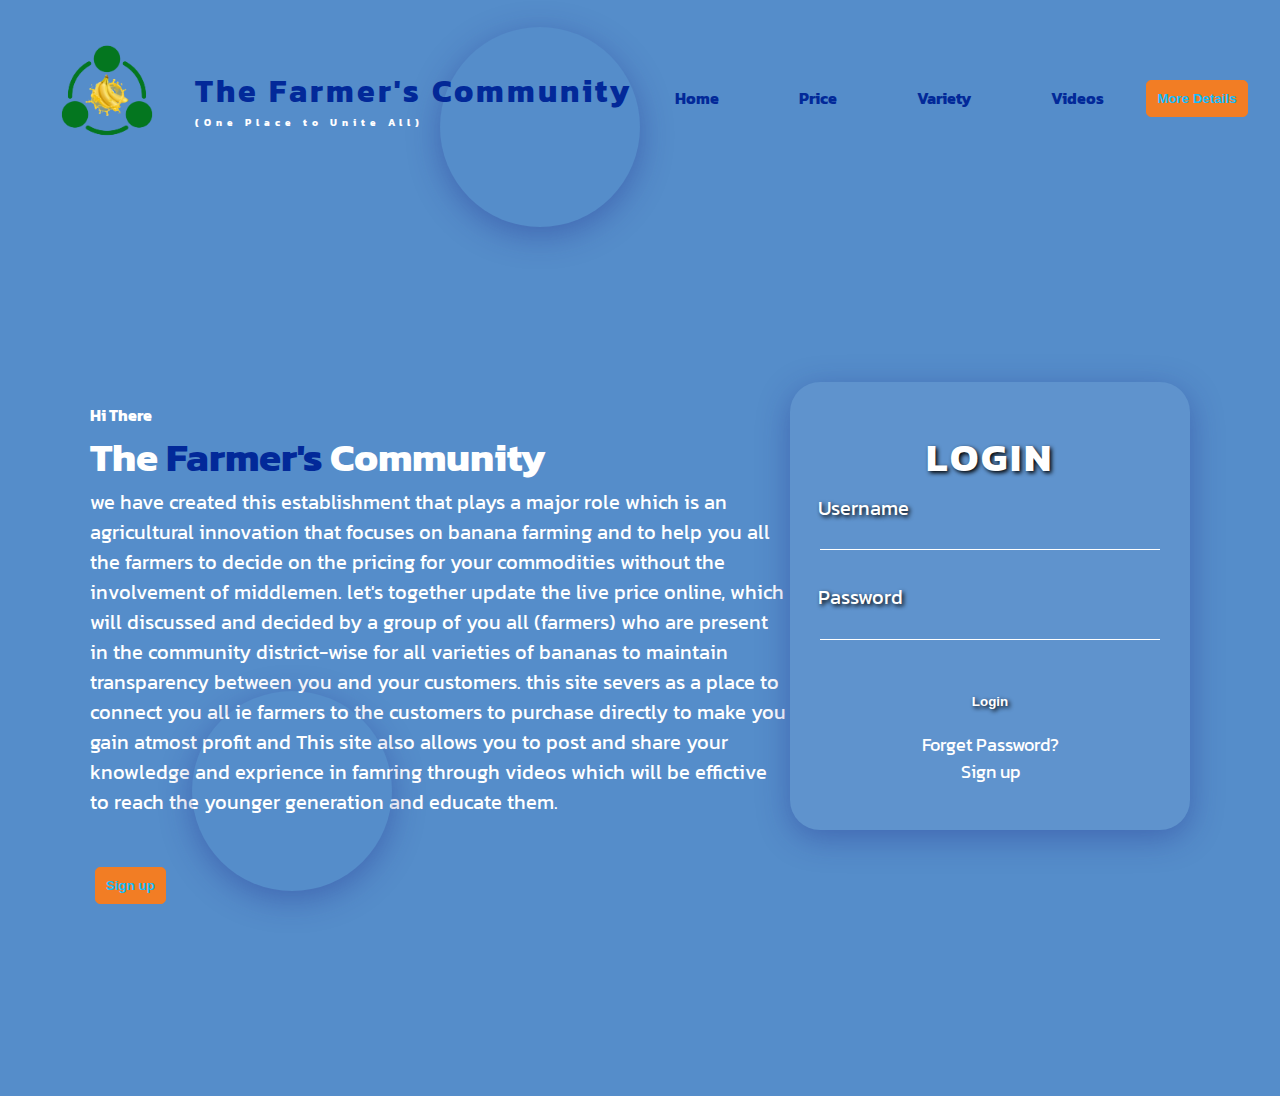
<file: Own projects-html-css-bts/Myassest/The Farmer's Community/index.html>
<!DOCTYPE html>
<html lang="en">
<head>
    <meta charset="UTF-8">
    <meta name="viewport" content="width=device-width, initial-scale=1.0">
    <title>Document</title>
    <link rel="stylesheet" href="https://cdnjs.cloudflare.com/ajax/libs/font-awesome/6.5.1/css/all.min.css" integrity="sha512-DTOQO9RWCH3ppGqcWaEA1BIZOC6xxalwEsw9c2QQeAIftl+Vegovlnee1c9QX4TctnWMn13TZye+giMm8e2LwA==" crossorigin="anonymous" referrerpolicy="no-referrer" />
    <link rel="stylesheet" href="./index.css">
</head>
<body>
    <header>
        <div >
            <img src="./1.png" alt="" class="header-img">
        </div>
        <div class="design1">
           <a href="portfolio.html"> <span class="logo">The Farmer's Community</span></a>
           <p class="header-para">(One Place to Unite All)</p>
         </div>
         <div>
            <ul>
                <li>
                    <a href="./portfolio.html">Home</a>
                </li>
                <li>
                    <a href="./about.html">Price</a>
                </li>
                <li>
                    <a href="./index2.html">Variety</a>
                </li>

                <li>
                    <a href="./contact.html">Videos</a>
                </li>
            </ul>
         </div>
         <div><button>More Details </button>
        <!-- <option value="" class="option1">Farmer'S Community</option> -->
        </div>
       </header>
       <main>
        <section class="header-section">
            <div>
           <div>
            <h4>Hi There</h4>
            <h2 class="header-section-h2">The <span>Farmer's</span> Community</h2>
            <p class="header-section-p">we have created this establishment that plays a major role which is an agricultural innovation that focuses on banana farming and to help you all the farmers to decide on the pricing for your commodities without the involvement of middlemen.

                let's together update the live price online, which will discussed and decided by a group of you all (farmers) who are present in the community district-wise for all varieties of bananas to maintain transparency between you and your customers. this site severs as a place to connect you all ie farmers to the customers to purchase directly to make you gain atmost profit and This site also allows you to post and share your knowledge and exprience in famring through videos which will be effictive to reach the younger generation and educate them.</p>
           </div>
                <ul class="section-social-icon">
                    <!-- social icons -->
                   <li>
                    <a href=""> <i class="fa-brands fa-instagram"></i></a>
                   </li>
                  
                    <li>
                        <a href=""><i class="fa-brands fa-linkedin"></i></a>
                    </li>
                    <li>
                       <a href="">
                        <i class="fa-brands fa-twitter"></i></li></a>
                    
                </ul>
    
                <div>
                    
                    <button class="section-social-icon-btn">Sign up</button>
                </div>
            </div>
            
           
            <div class="card1">
            <form action=""  class="form-design">
                <h1 class="card-h1">LOGIN</h1>
                <label >Username</label>
                <input type="text">
                <label >Password</label>
                <input type="password">
                <button class="btn-style">Login</button>
                <a href="" class="card-a">Forget Password?</a>
                <a href="index1.html" class="card-a">Sign up</a>
            </form>
        </div>
        
        </section>
        
        
       </main>
       
       
    
</body>
</html>
</file>
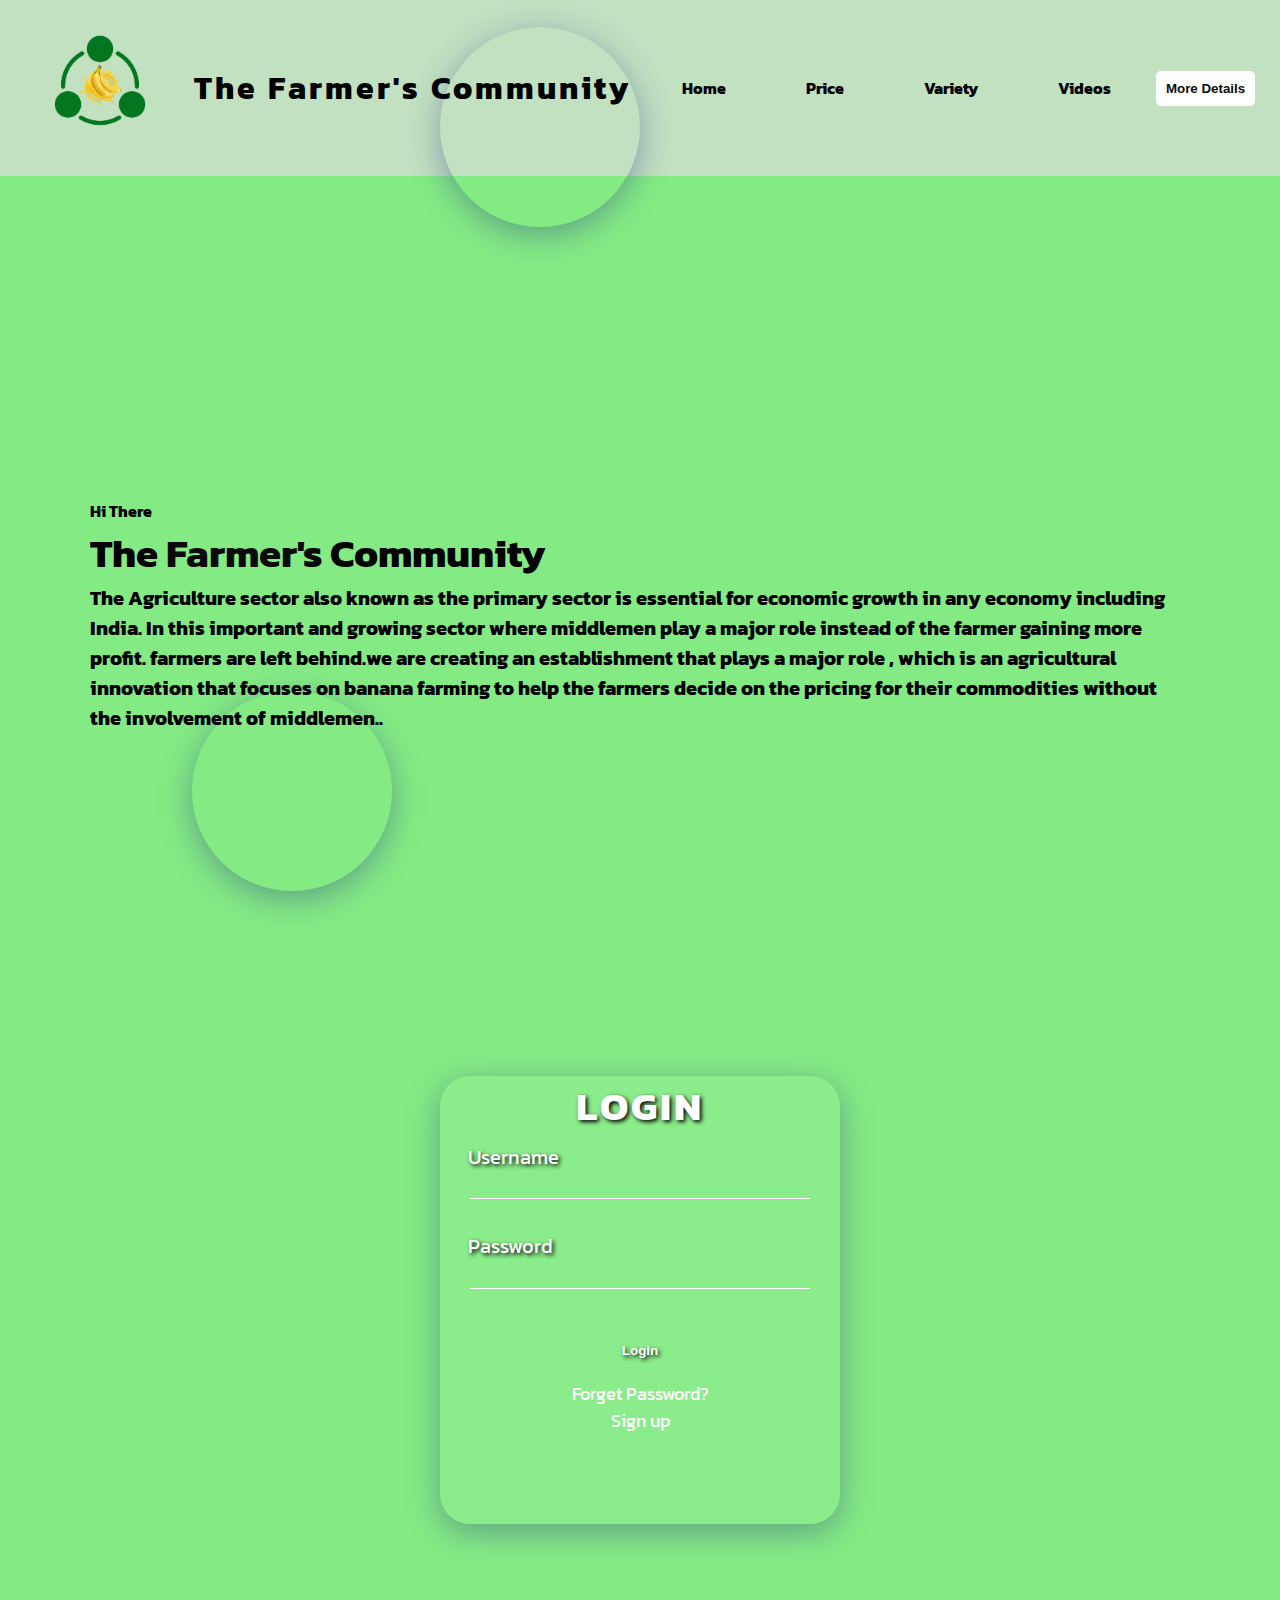
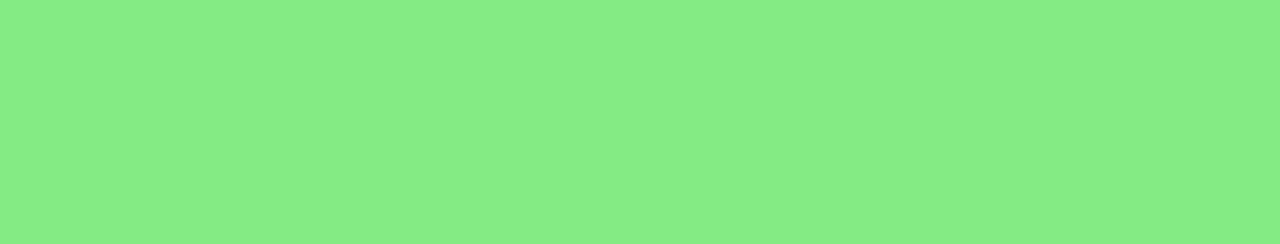
<file: Own projects-html-css-bts/index1.html>
<!DOCTYPE html>
<html lang="en">
<head>
    <meta charset="UTF-8">
    <meta name="viewport" content="width=device-width, initial-scale=1.0">
    <title>The Farmer's Community</title>
<!--link for  font-awsome  -->
    <link rel="stylesheet" href="https://cdnjs.cloudflare.com/ajax/libs/font-awesome/6.5.1/css/all.min.css" integrity="sha512-DTOQO9RWCH3ppGqcWaEA1BIZOC6xxalwEsw9c2QQeAIftl+Vegovlnee1c9QX4TctnWMn13TZye+giMm8e2LwA==" crossorigin="anonymous" referrerpolicy="no-referrer" />
    
    <link rel="stylesheet" href="./Myassest/style1.css">
</head>
<body>
    <header id="section homepage">
    
        <div >
            <img src="./Myassest/1.png" alt="" class="header-img">
        </div>
        <div >
            <span class="logo">The Farmer's Community</span>
         </div>
         <div>
            <ul>
                <li>
                    <a href="./home.html">Home</a>
                </li>
                <li>
                    <a href="./details.html">Price</a>
                </li>
                <li>
                    <a href="./variety.html">Variety</a>
                </li>

                <li>
                    <a href="./videos.html">Videos</a>
                </li>
            </ul>
         </div>
         <div><button>More Details</button></div>
       </header>


      
        <section class="header-section">
            <div>
            <div>
           <div>
            <h4>Hi There</h4>
            <h2 class="header-section-h2">The <span>Farmer's</span> Community</h2>
            <p class="header-section-p">The Agriculture sector also known as the primary sector is essential for economic growth in any economy including India. 
                In this important and growing sector where middlemen play a major role instead of the farmer gaining more profit.
                farmers are left behind.we are creating an establishment that plays a major role ,
                which is an agricultural innovation that focuses on banana farming to help the farmers decide on the pricing for their commodities without the involvement of middlemen..</p>
           </div>
           <div class="icon-style">
            <ul class="section-social-icon">
                <!-- social icons -->
               <li>
                <a href=""> <i class="fa-brands fa-instagram"></i></a>
               </li>
              
                <li>
                   <a href="">
                    <i class="fa-brands fa-twitter"></i></li></a>
           </div>
                
                </div>
            </div>
            <div>
               
            </section>
            <div class="card1">
                <form action=""  class="form-design">
                    <h1 class="card-h1">LOGIN</h1>
                    <label >Username</label>
                    <input type="text">
                    <label >Password</label>
                    <input type="password">
                    <button class="btn-style">Login</button>
                    <a href="" class="card-a">Forget Password?</a>
                    <a href="register.html" class="card-a">Sign up</a>
                </form>
            </div>
                
           
            
            </div>    
           
            
   

    
</body>
</html>
</file>
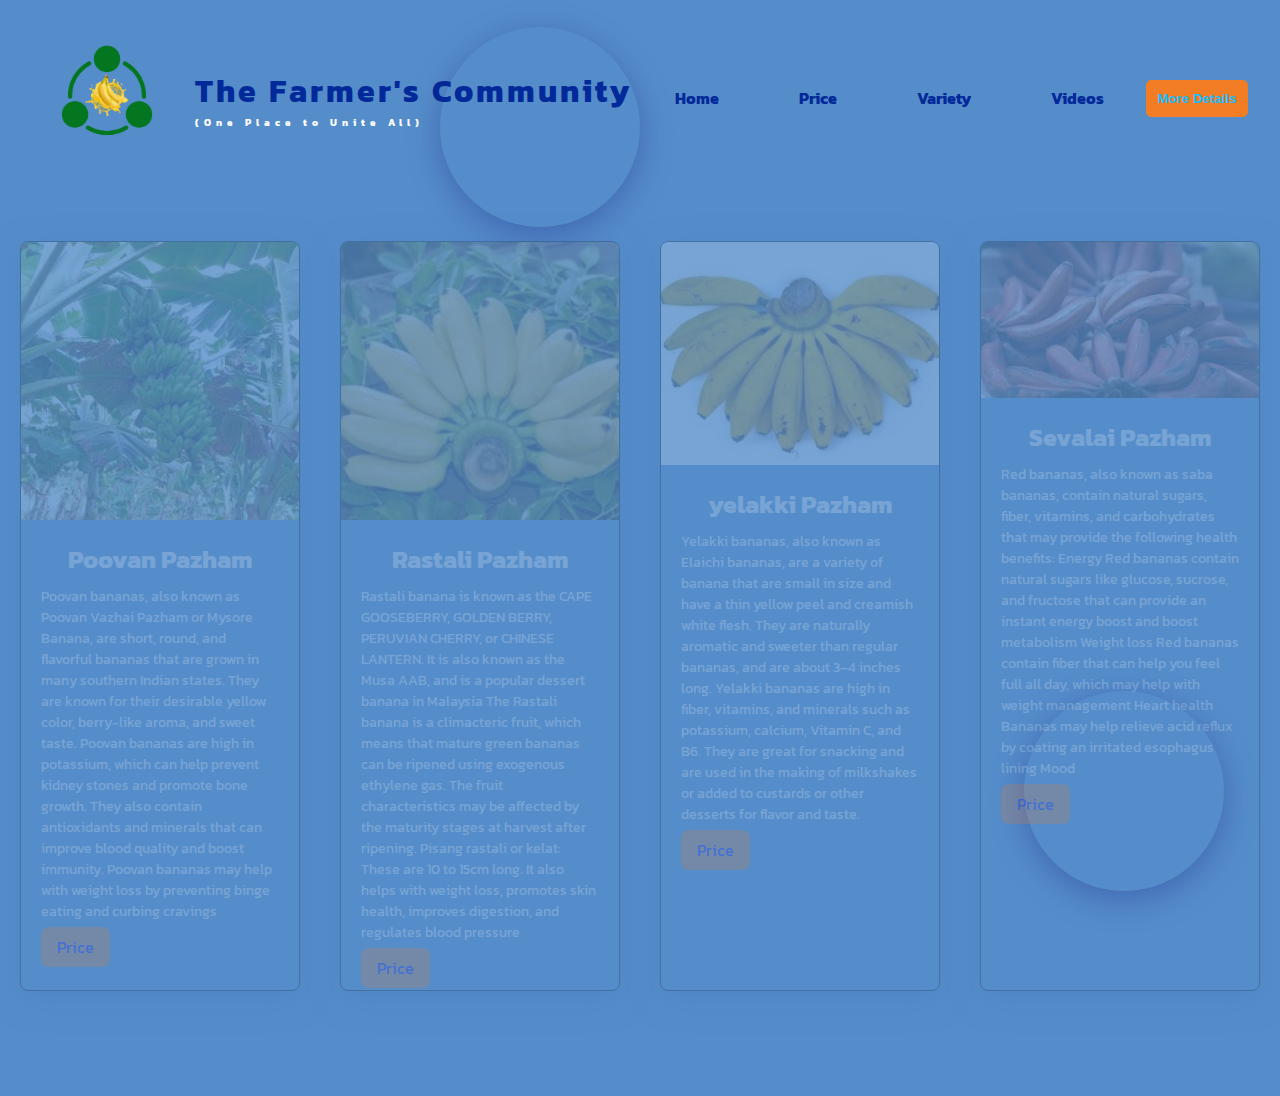
<file: Own projects-html-css-bts/index2.html>
<!DOCTYPE html>
<html lang="en">
<head>
    <meta charset="UTF-8">
    <meta name="viewport" content="width=device-width, initial-scale=1.0">
    <title>The Farmer's Community(Variety)</title>
    <link rel="stylesheet" href="./Myassest/The Farmer's Community/index2.css">
</head>
<body>
    <header>
        
        <div >
            <img src="./Myassest/1.png" alt="" class="header-img">
        </div>
        <div class="design1">
           <a href="portfolio.html"> <span class="logo">The Farmer's Community</span></a>
           <p class="header-para">(One Place to Unite All)</p>
         </div>
         <div>
            <ul>
                <li>
                    <a href="./index.html">Home</a>
                </li>
                <li>
                    <a href="./about.html">Price</a>
                </li>
                <li>
                    <a href="./index2.html">Variety</a>
                </li>

                <li>
                    <a href="./contact.html">Videos</a>
                </li>
            </ul>
         </div>
         <div><button>More Details </button>
        <!-- <option value="" class="option1">Farmer'S Community</option> -->
        </div>
       </header>
       <section>
           <div class="card-container">
    
                 <div class="card">
                    <img src="./Myassest/download.jpg" alt="" class="card-img">
                        <div class="card-content">
                              <h3>
                                Poovan Pazham
                              </h3>
                              <p>Poovan bananas, also known as Poovan Vazhai Pazham or Mysore Banana, are short, round, and flavorful bananas that are grown in many southern Indian states. They are known for their desirable yellow color, berry-like aroma, and sweet taste. 
                                Poovan bananas are high in potassium, which can help prevent kidney stones and promote bone growth.
                                 They also contain antioxidants and minerals that can improve blood quality and boost immunity. 
                                 Poovan bananas may help with weight loss by preventing binge eating and curbing cravings</p>
                                 <a href="index3.html" class="btn-index2">Price</a>
                        </div>
                </div>

                
                <div class="card">
                    <img src="./Myassest/rasthali banana.jpg" alt="" class="card-img">
                        <div class="card-content">
                              <h3>
                                Rastali Pazham
                              </h3>
                              <p>Rastali banana is known as the CAPE GOOSEBERRY, GOLDEN BERRY, PERUVIAN CHERRY, or CHINESE LANTERN.
                                 It is also known as the Musa AAB, and is a popular dessert banana in Malaysia
                                 The Rastali banana is a climacteric fruit, which means that mature green bananas can be ripened using exogenous ethylene gas.
                                 The fruit characteristics may be affected by the maturity stages at harvest after ripening.
                                 Pisang rastali or kelat: These are 10 to 15cm long. It also helps with weight loss, promotes skin health, improves digestion, and regulates blood pressure
                                 
                                </p>
                                 <a href="index3.html" class="btn-index2">Price</a>
                        </div>
                </div>

                
                <div class="card">
                    <img src="./Myassest/yelakki.jpg" alt="" class="card-img">
                        <div class="card-content">
                              <h3>
                               yelakki Pazham
                              </h3>
                              <p>Yelakki bananas, also known as Elaichi bananas, are a variety of banana that are small in size and have a thin yellow peel and creamish white flesh. 
                                They are naturally aromatic and sweeter than regular bananas, and are about 3–4 inches long.
                                 Yelakki bananas are high in fiber, vitamins, and minerals such as potassium, calcium, Vitamin C, and B6. 
                                They are great for snacking and are used in the making of milkshakes or added to custards or other desserts for flavor and taste.</p>
                                 <a href="index3.html" class="btn-index2">Price</a>
                        </div>
                </div>

                
                <div class="card">
                    <img src="./Myassest/sevalai.jpg" alt="" class="card-img">
                        <div class="card-content">
                              <h3>
                                Sevalai Pazham
                              </h3>
                              <p>Red bananas, also known as saba bananas, contain natural sugars, fiber, vitamins, and carbohydrates that may provide the following health benefits:
                                Energy
                                Red bananas contain natural sugars like glucose, sucrose, and fructose that can provide an instant energy boost and boost metabolism
                                Weight loss
                                Red bananas contain fiber that can help you feel full all day, which may help with weight management
                                Heart health
                                Bananas may help relieve acid reflux by coating an irritated esophagus lining
                                Mood
                               </p>
                                 <a href="index3.html" class="btn-index2">Price</a>
                        </div>
                </div>
                      
             </div>
           

       </section>
    
</body>
</html>
</file>
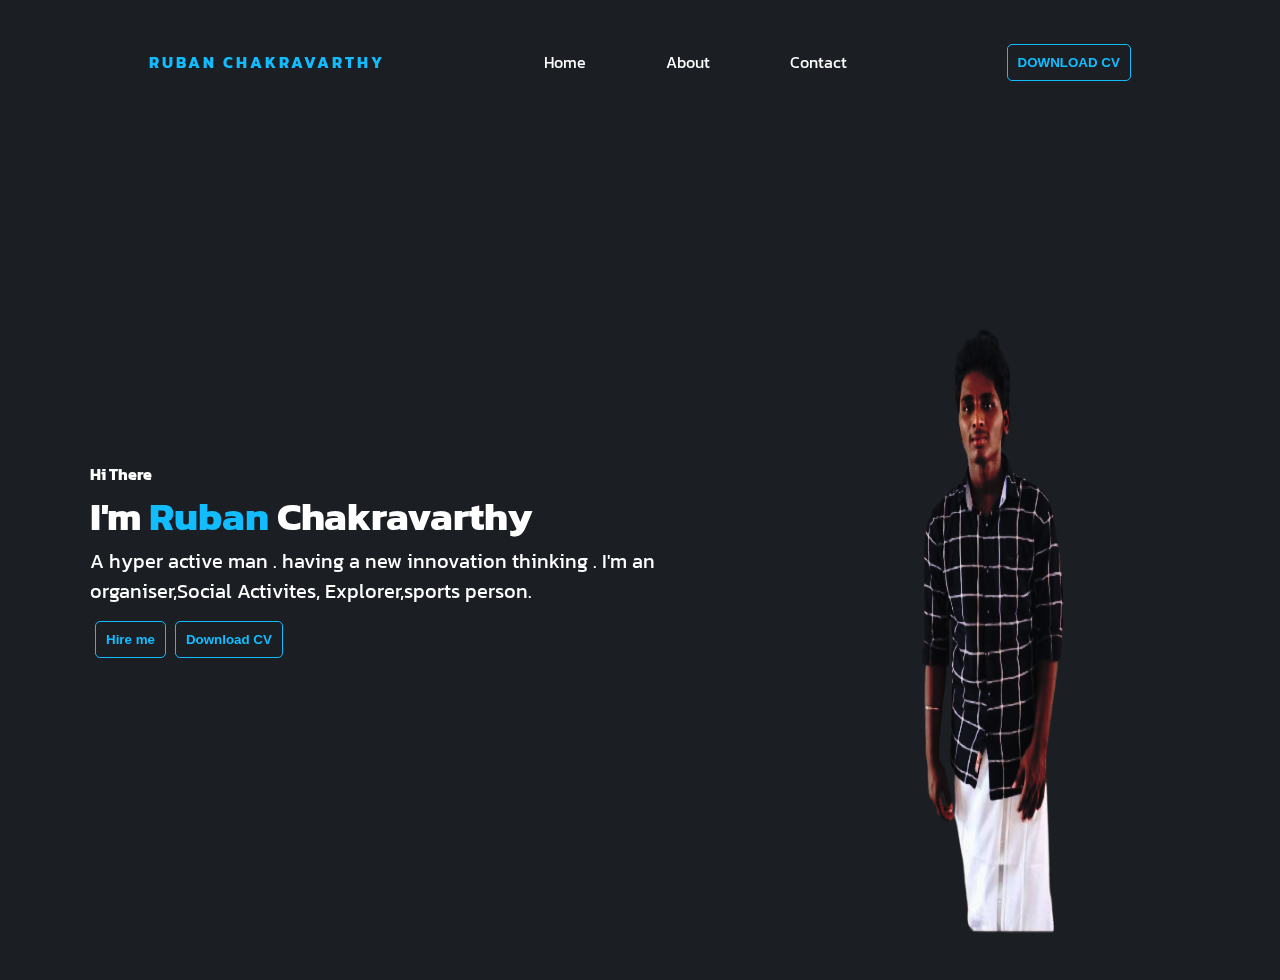
<file: Own projects-html-css-bts/portfolio.html>
<!DOCTYPE html>
<html lang="en">
<head>
    <meta charset="UTF-8">
    <meta name="viewport" content="width=device-width, initial-scale=1.0">
    <title>Ruban-Portfolio - rubanchakravarthy.com</title>
    <!-- font awesome -->
    <link rel="stylesheet" href="https://cdnjs.cloudflare.com/ajax/libs/font-awesome/6.5.1/css/all.min.css" integrity="sha512-DTOQO9RWCH3ppGqcWaEA1BIZOC6xxalwEsw9c2QQeAIftl+Vegovlnee1c9QX4TctnWMn13TZye+giMm8e2LwA==" crossorigin="anonymous" referrerpolicy="no-referrer" />
    <!-- link css -->
    <link rel="stylesheet" href="Myassest/mystyle.css">
</head>
<body>
   <header>
    
    <div class="design1">
       <a href="portfolio.html"> <span class="logo">RUBAN CHAKRAVARTHY</span></a>
     </div>
     <div>
        <ul>
            <li>
                <a href="./portfolio.html">Home</a>
            </li>
            <li>
                <a href="./about.html">About</a>
            </li>
            <li>
                <a href="./contact.html">Contact</a>
            </li>
        </ul>
     </div>
     <div><button>DOWNLOAD CV</button></div>
   </header>
   <main>
    <section class="header-section">
        <div>
       <div>
        <h4>Hi There</h4>
        <h2 class="header-section-h2">I'm <span>Ruban</span> Chakravarthy</h2>
        <p class="header-section-p">A hyper active man . having a new innovation thinking .
            I'm an organiser,Social Activites,
            Explorer,sports person.</p>
       </div>
            <ul class="section-social-icon">
                <!-- social icons -->
               <li>
                <a href=""> <i class="fa-brands fa-instagram"></i></a>
               </li>
              
                <li>
                    <a href=""><i class="fa-brands fa-linkedin"></i></a>
                </li>
                <li>
                   <a href="">
                    <i class="fa-brands fa-twitter"></i></li></a>
                
            </ul>

            <div>
                <button class="btn">Hire me</button>
                <button>Download CV</button>
            </div>
        </div>
        
        <div>
         <img src="./Myassest/rubs-removebg-preview.png"alt="RUBAN CHAKRAVARTHY" width="400px" class="section-img">
        </div>
    </section>
   </main>



</body>
</html>
</file>
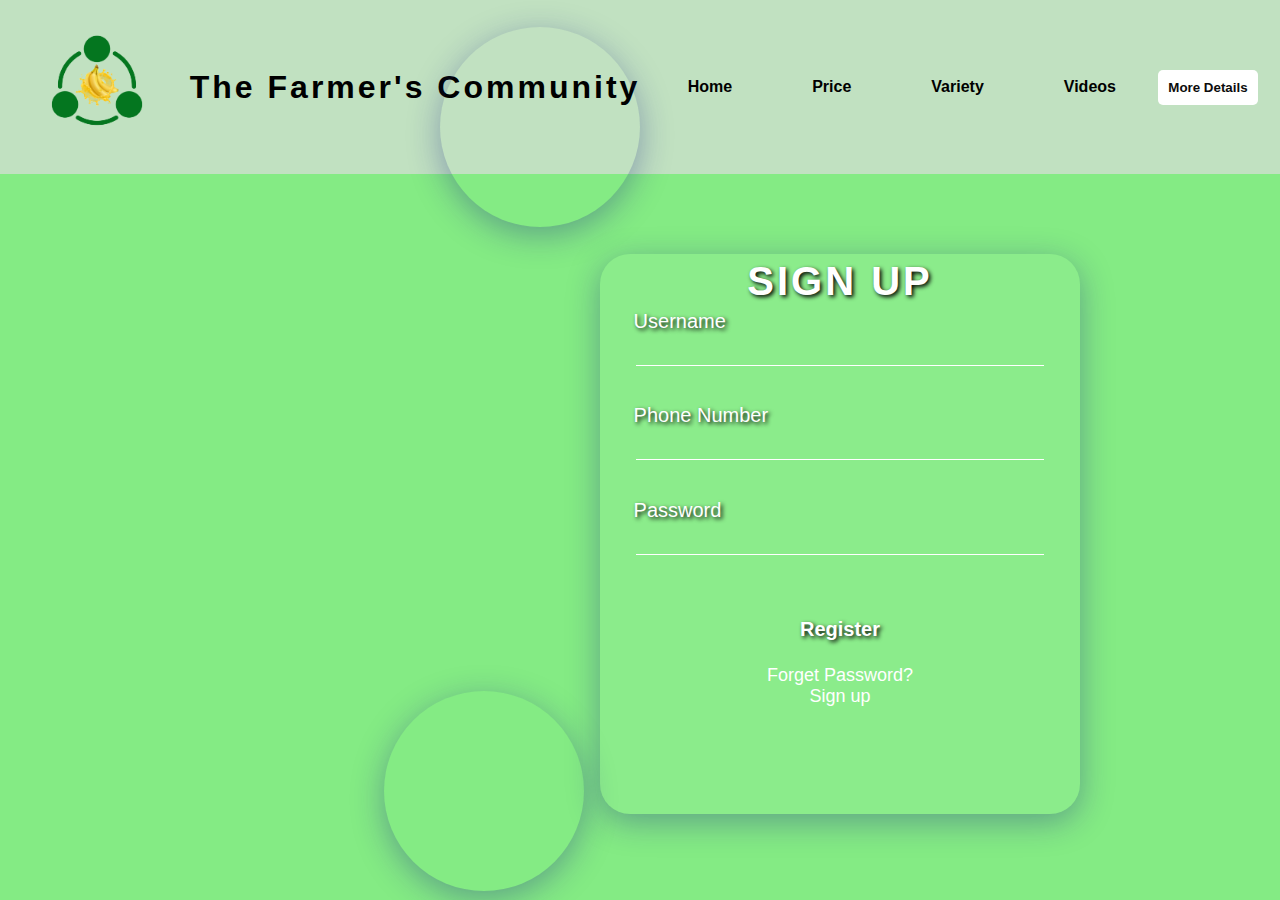
<file: Own projects-html-css-bts/register.html>
<!DOCTYPE html>
<html lang="en">
<head>
    <meta charset="UTF-8">
    <meta name="viewport" content="width=device-width, initial-scale=1.0">
    <title>The Farmer's Community</title>
    <link rel="stylesheet" href="./Myassest/register.css">
    <link rel="stylesheet" href="https://cdnjs.cloudflare.com/ajax/libs/font-awesome/6.5.1/css/all.min.css" integrity="sha512-DTOQO9RWCH3ppGqcWaEA1BIZOC6xxalwEsw9c2QQeAIftl+Vegovlnee1c9QX4TctnWMn13TZye+giMm8e2LwA==" crossorigin="anonymous" referrerpolicy="no-referrer" />
</head>
<body>
    <header>
    
        <div>
            <img src="./Myassest/1.png" alt="" class="header-img">
        </div>
        <div >
            <span class="logo">The Farmer's Community</span>
         </div>
         <div>
            <ul>
                <li>
                    <a href="./home.html">Home</a>
                </li>
                <li>
                    <a href="./details.html">Price</a>
                </li>
                <li>
                    <a href="./variety.html">Variety</a>
                </li>

                <li>
                    <a href="./videos.html">Videos</a>
                </li>
            </ul>
         </div>
         <div><button>More Details</button></div>
       </header>

    <div class="card1">
        <form action=""  class="form-design">
            <h1 class="card-h1">SIGN UP</h1>
            <label >Username</label>
            <input type="text">

            <label >Phone Number</label>
            <input type="number">

            <label >Password</label>
            <input type="password">
            <button class="btn-style" onclick="display('section homepage')">Register</button>
            <a href="" class="card-a">Forget Password?</a>
            <a href=""class="card-a">Sign up</a>
        
            <div class="icon-style">
                <ul class="section-social-icon">
                    <!-- social icons -->
                   <li>
                    <a href=""> <i class="fa-brands fa-instagram"></i></a>
                   </li>
                  
                    <li>
                       <a href="">
                        <i class="fa-brands fa-twitter"></i></li></a>
               </div>

        </form>



        
    </div>

    
</body>
</html>
</file>
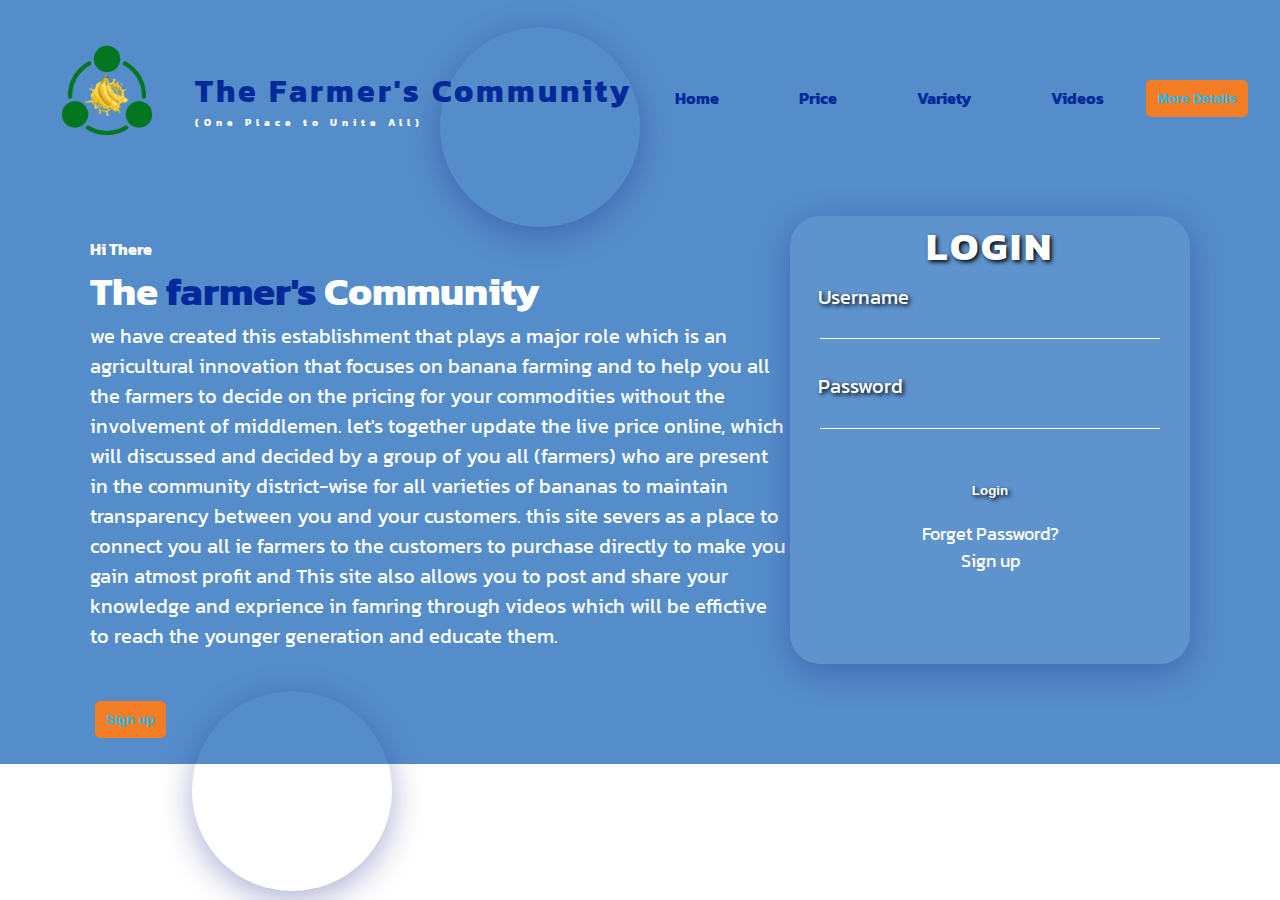
<file: Own projects-html-css-bts/sample1.html>
<!DOCTYPE html>
<html lang="en">
<head>
    <meta charset="UTF-8">
    <meta name="viewport" content="width=device-width, initial-scale=1.0">
    <title>Document</title>
    <link rel="stylesheet" href="https://cdnjs.cloudflare.com/ajax/libs/font-awesome/6.5.1/css/all.min.css" integrity="sha512-DTOQO9RWCH3ppGqcWaEA1BIZOC6xxalwEsw9c2QQeAIftl+Vegovlnee1c9QX4TctnWMn13TZye+giMm8e2LwA==" crossorigin="anonymous" referrerpolicy="no-referrer" />
    <link rel="stylesheet" href="./Myassest/sample1.css">
</head>
<body>
    <header>
        <div >
            <img src="./Myassest/1.png" alt="" class="header-img">
        </div>
        <div class="design1">
           <a href="portfolio.html"> <span class="logo">The Farmer's Community</span></a>
           <p class="header-para">(One Place to Unite All)</p>
         </div>
         <div>
            <ul>
                <li>
                    <a href="./portfolio.html">Home</a>
                </li>
                <li>
                    <a href="./about.html">Price</a>
                </li>
                <li>
                    <a href="./contact.html">Variety</a>
                </li>

                <li>
                    <a href="./contact.html">Videos</a>
                </li>
            </ul>
         </div>
         <div><button>More Details </button></div>
       </header>
       <main>
        <section class="header-section">
            <div>
           <div>
            <h4>Hi There</h4>
            <h2 class="header-section-h2">The <span>farmer's</span> Community</h2>
            <p class="header-section-p">we have created this establishment that plays a major role which is an agricultural innovation that focuses on banana farming and to help you all the farmers to decide on the pricing for your commodities without the involvement of middlemen.

                let's together update the live price online, which will discussed and decided by a group of you all (farmers) who are present in the community district-wise for all varieties of bananas to maintain transparency between you and your customers. this site severs as a place to connect you all ie farmers to the customers to purchase directly to make you gain atmost profit and This site also allows you to post and share your knowledge and exprience in famring through videos which will be effictive to reach the younger generation and educate them.</p>
           </div>
                <ul class="section-social-icon">
                    <!-- social icons -->
                   <li>
                    <a href=""> <i class="fa-brands fa-instagram"></i></a>
                   </li>
                  
                    <li>
                        <a href=""><i class="fa-brands fa-linkedin"></i></a>
                    </li>
                    <li>
                       <a href="">
                        <i class="fa-brands fa-twitter"></i></li></a>
                    
                </ul>
    
                <div>
                    
                    <button class="section-social-icon-btn">Sign up</button>
                </div>
            </div>
            
           
            <div class="card1">
            <form action=""  class="form-design">
                <h1 class="card-h1">LOGIN</h1>
                <label >Username</label>
                <input type="text">
                <label >Password</label>
                <input type="password">
                <button class="btn-style">Login</button>
                <a href="" class="card-a">Forget Password?</a>
                <a href="sample2.html" class="card-a">Sign up</a>
            </form>
        </div>
        </section>
       </main>
       
       
    
</body>
</html>
</file>
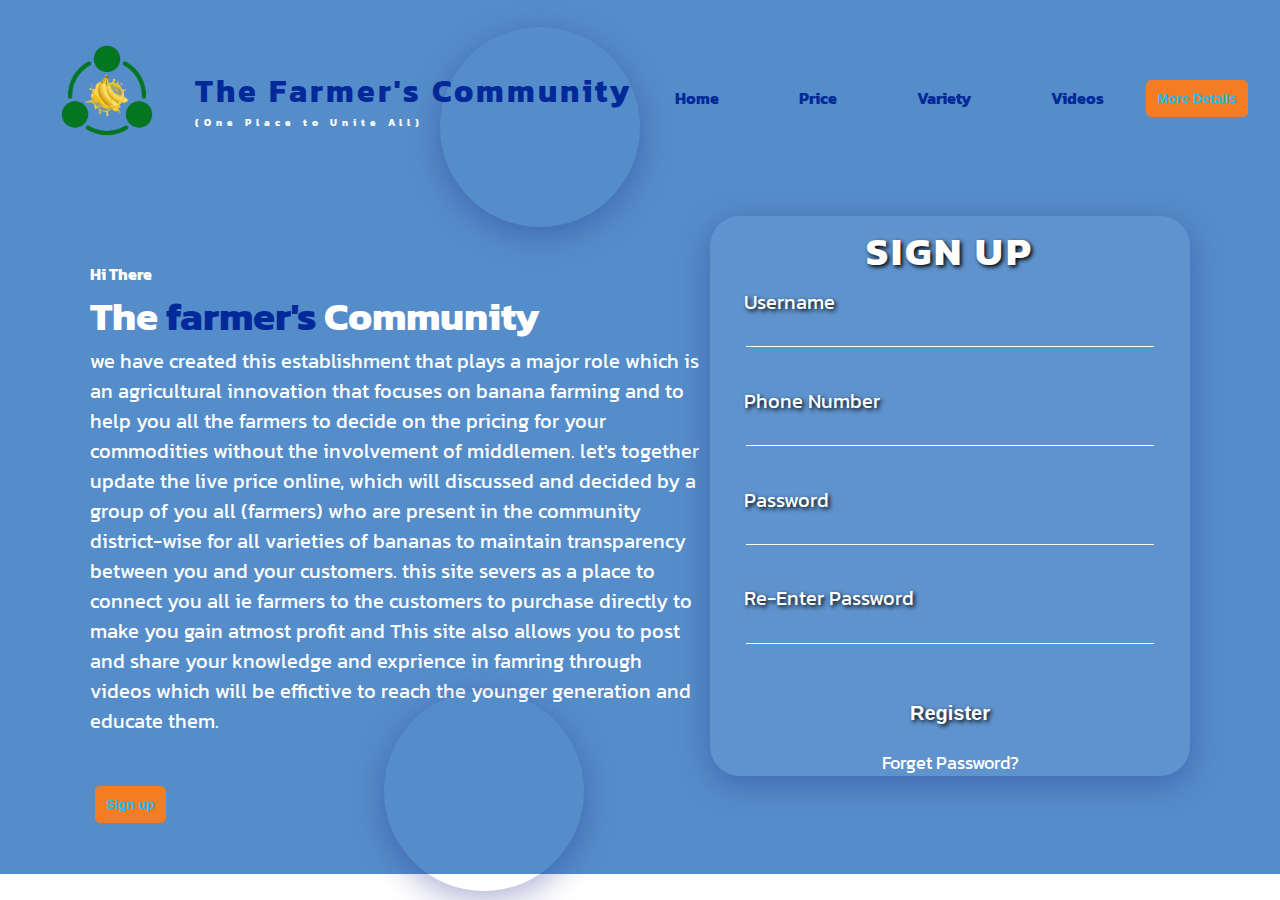
<file: Own projects-html-css-bts/sample2.html>
<!DOCTYPE html>
<html lang="en">
<head>
    <meta charset="UTF-8">
    <meta name="viewport" content="width=device-width, initial-scale=1.0">
    <title>Document</title>
    <link rel="stylesheet" href="https://cdnjs.cloudflare.com/ajax/libs/font-awesome/6.5.1/css/all.min.css" integrity="sha512-DTOQO9RWCH3ppGqcWaEA1BIZOC6xxalwEsw9c2QQeAIftl+Vegovlnee1c9QX4TctnWMn13TZye+giMm8e2LwA==" crossorigin="anonymous" referrerpolicy="no-referrer" />
    <link rel="stylesheet" href="./Myassest/sample2.css">
</head>
<body>
    
    <header>
        <div >
            <img src="./Myassest/1.png" alt="" class="header-img">
        </div>
        <div class="design1">
           <a href="portfolio.html"> <span class="logo">The Farmer's Community</span></a>
           <p class="header-para">(One Place to Unite All)</p>
         </div>
         <div>
            <ul>
                <li>
                    <a href="./portfolio.html">Home</a>
                </li>
                <li>
                    <a href="./about.html">Price</a>
                </li>
                <li>
                    <a href="./contact.html">Variety</a>
                </li>

                <li>
                    <a href="./contact.html">Videos</a>
                </li>
            </ul>
         </div>
         <div><button>More Details </button></div>
       </header>
       <main>
        <section class="header-section">
            <div>
           <div>
            <h4>Hi There</h4>
            <h2 class="header-section-h2">The <span>farmer's</span> Community</h2>
            <p class="header-section-p">we have created this establishment that plays a major role which is an agricultural innovation that focuses on banana farming and to help you all the farmers to decide on the pricing for your commodities without the involvement of middlemen.

                let's together update the live price online, which will discussed and decided by a group of you all (farmers) who are present in the community district-wise for all varieties of bananas to maintain transparency between you and your customers. this site severs as a place to connect you all ie farmers to the customers to purchase directly to make you gain atmost profit and This site also allows you to post and share your knowledge and exprience in famring through videos which will be effictive to reach the younger generation and educate them.</p>
           </div>
                <ul class="section-social-icon">
                    <!-- social icons -->
                   <li>
                    <a href=""> <i class="fa-brands fa-instagram"></i></a>
                   </li>
                  
                    <li>
                        <a href=""><i class="fa-brands fa-linkedin"></i></a>
                    </li>
                    <li>
                       <a href="">
                        <i class="fa-brands fa-twitter"></i></li></a>
                    
                </ul>
    
                <div>
                    
                    <button class="section-social-icon-btn">Sign up</button>
                </div>
            </div>
            
           
            <div class="card1">
                <form action=""  class="form-design">
                    <h1 class="card-h1">SIGN UP</h1>
                    <label >Username</label>
                    <input type="text">
        
                    <label >Phone Number</label>
                    <input type="number">
        
                    <label >Password</label>
                    <input type="password">
                    <label >Re-Enter Password</label>
                    <input type="password">
                    <button class="btn-style" onclick="display('section homepage')">Register</button>
                    <a href="" class="card-a">Forget Password?</a>
                   
                </form>
        
        
        
                
            </div>
        </section>
       </main>
       
       
    
</body>
</html>
</file>
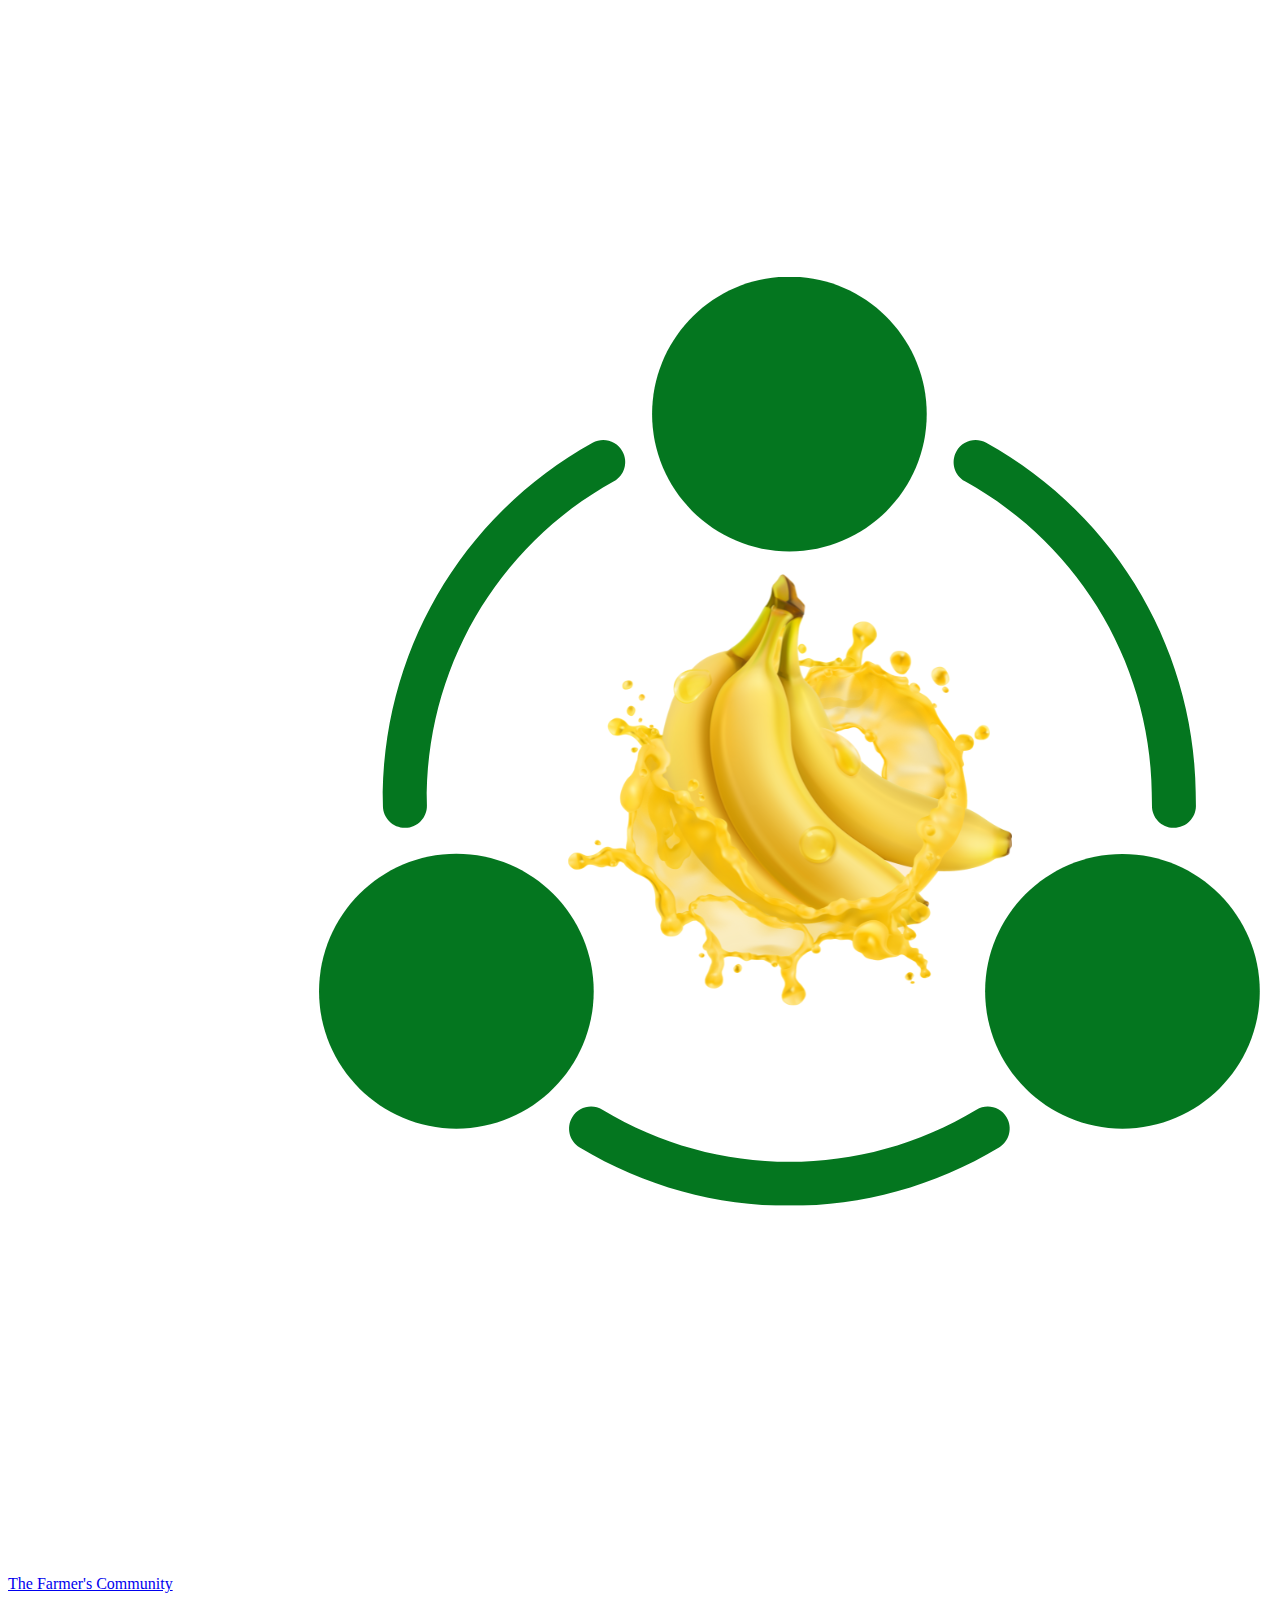
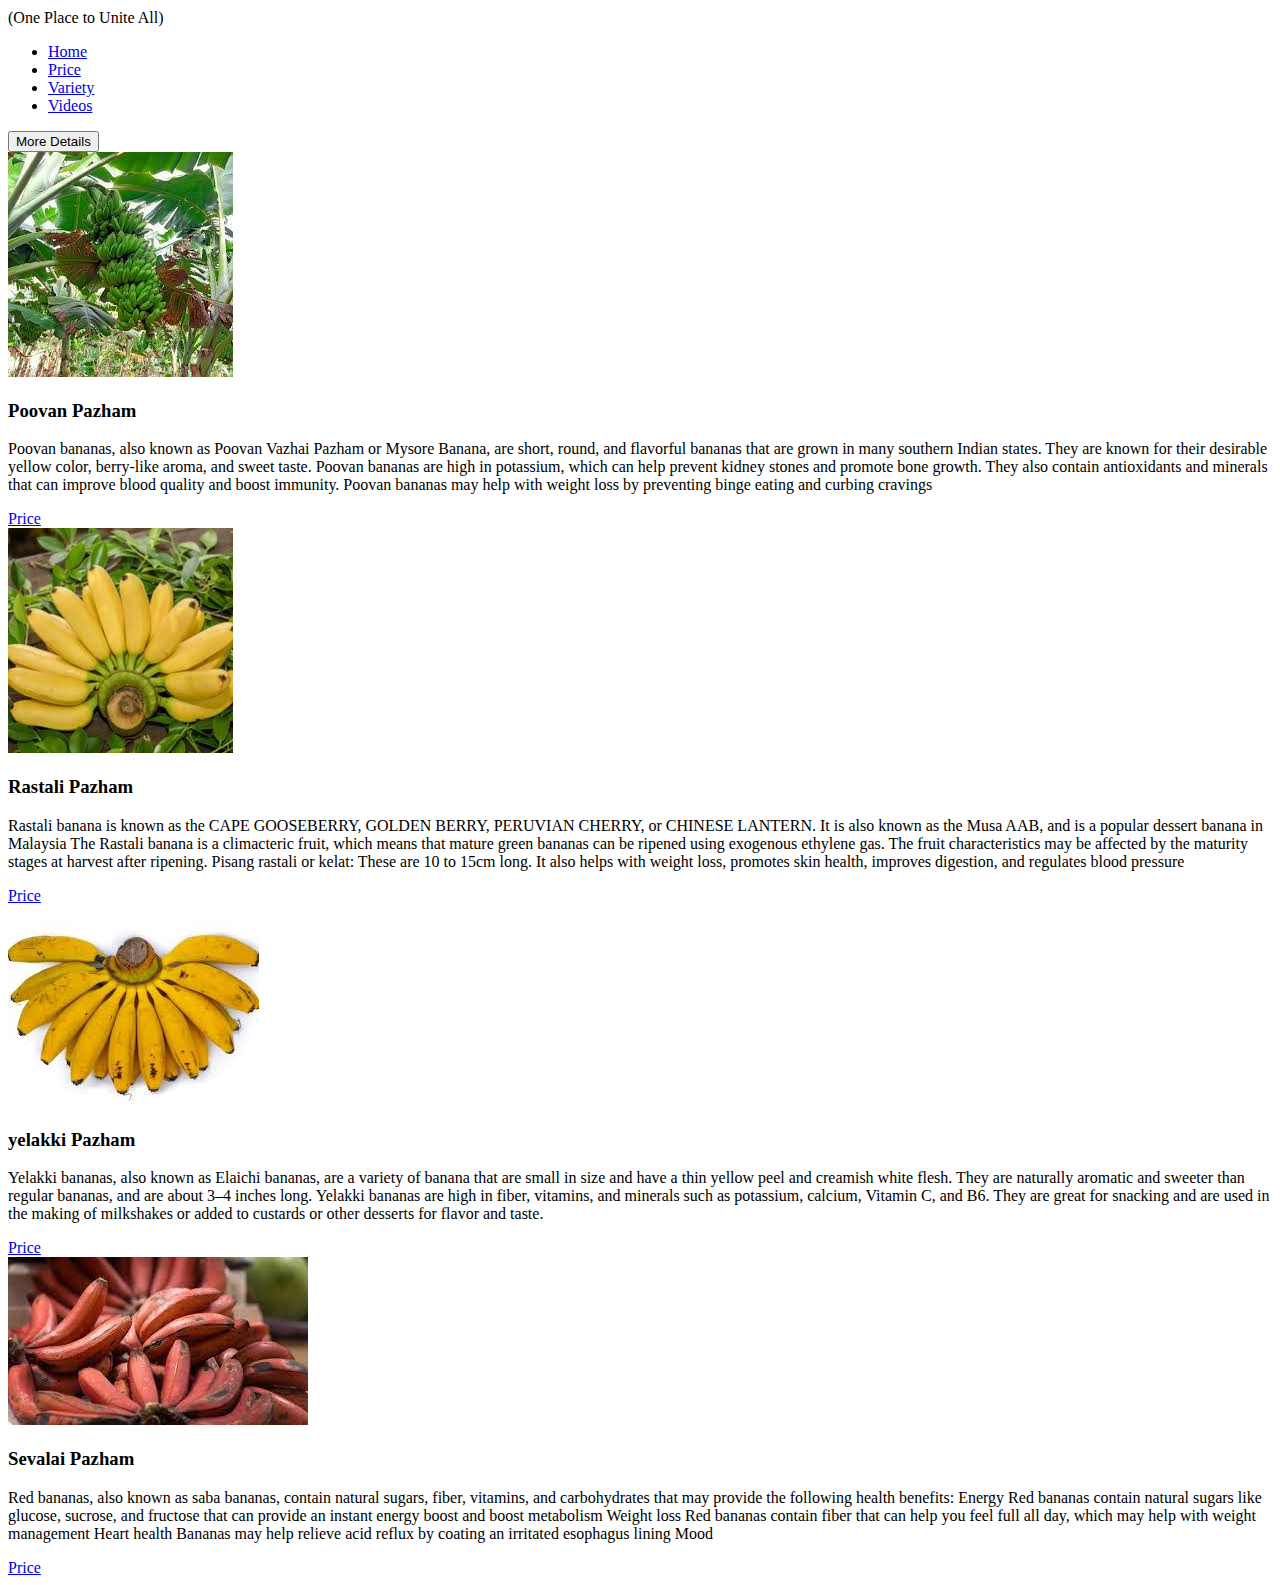
<file: Own projects-html-css-bts/variety.html>
<!DOCTYPE html>
<html lang="en">
<head>
    <meta charset="UTF-8">
    <meta name="viewport" content="width=device-width, initial-scale=1.0">
    <title>Document</title>
</head>
<body>
   
    <header>
       
        <div >
            <img src="./Myassest/1.png" alt="" class="header-img">
        </div>
        <div class="design1">
           <a href="portfolio.html"> <span class="logo">The Farmer's Community</span></a>
           <p class="header-para">(One Place to Unite All)</p>
         </div>
         <div>
            <ul>
                <li>
                    <a href="./index.html">Home</a>
                </li>
                <li>
                    <a href="./about.html">Price</a>
                </li>
                <li>
                    <a href="./index2.html">Variety</a>
                </li>

                <li>
                    <a href="./contact.html">Videos</a>
                </li>
            </ul>
         </div>
         <div><button>More Details </button>
        <!-- <option value="" class="option1">Farmer'S Community</option> -->
        </div>
       </header>
       <section>
           <div class="card-container">
    
                 <div class="card">
                    <img src="./Myassest/download.jpg" alt="" class="card-img">
                        <div class="card-content">
                              <h3>
                                Poovan Pazham
                              </h3>
                              <p>Poovan bananas, also known as Poovan Vazhai Pazham or Mysore Banana, are short, round, and flavorful bananas that are grown in many southern Indian states. They are known for their desirable yellow color, berry-like aroma, and sweet taste. 
                                Poovan bananas are high in potassium, which can help prevent kidney stones and promote bone growth.
                                 They also contain antioxidants and minerals that can improve blood quality and boost immunity. 
                                 Poovan bananas may help with weight loss by preventing binge eating and curbing cravings</p>
                                 <a href="index3.html" class="btn-index2">Price</a>
                        </div>
                </div>

                
                <div class="card">
                    <img src="./Myassest/rasthali banana.jpg" alt="" class="card-img">
                        <div class="card-content">
                              <h3>
                                Rastali Pazham
                              </h3>
                              <p>Rastali banana is known as the CAPE GOOSEBERRY, GOLDEN BERRY, PERUVIAN CHERRY, or CHINESE LANTERN.
                                 It is also known as the Musa AAB, and is a popular dessert banana in Malaysia
                                 The Rastali banana is a climacteric fruit, which means that mature green bananas can be ripened using exogenous ethylene gas.
                                 The fruit characteristics may be affected by the maturity stages at harvest after ripening.
                                 Pisang rastali or kelat: These are 10 to 15cm long. It also helps with weight loss, promotes skin health, improves digestion, and regulates blood pressure
                                 
                                </p>
                                 <a href="index3.html" class="btn-index2">Price</a>
                        </div>
                </div>

                
                <div class="card">
                    <img src="./Myassest/yelakki.jpg" alt="" class="card-img">
                        <div class="card-content">
                              <h3>
                               yelakki Pazham
                              </h3>
                              <p>Yelakki bananas, also known as Elaichi bananas, are a variety of banana that are small in size and have a thin yellow peel and creamish white flesh. 
                                They are naturally aromatic and sweeter than regular bananas, and are about 3–4 inches long.
                                 Yelakki bananas are high in fiber, vitamins, and minerals such as potassium, calcium, Vitamin C, and B6. 
                                They are great for snacking and are used in the making of milkshakes or added to custards or other desserts for flavor and taste.</p>
                                 <a href="index3.html" class="btn-index2">Price</a>
                        </div>
                </div>

                
                <div class="card">
                    <img src="./Myassest/sevalai.jpg" alt="" class="card-img">
                        <div class="card-content">
                              <h3>
                                Sevalai Pazham
                              </h3>
                              <p>Red bananas, also known as saba bananas, contain natural sugars, fiber, vitamins, and carbohydrates that may provide the following health benefits:
                                Energy
                                Red bananas contain natural sugars like glucose, sucrose, and fructose that can provide an instant energy boost and boost metabolism
                                Weight loss
                                Red bananas contain fiber that can help you feel full all day, which may help with weight management
                                Heart health
                                Bananas may help relieve acid reflux by coating an irritated esophagus lining
                                Mood
                               </p>
                                 <a href="index3.html" class="btn-index2">Price</a>
                        </div>
                </div>
                      
             </div>
           

       </section>
   
</body>
</html>
</file>
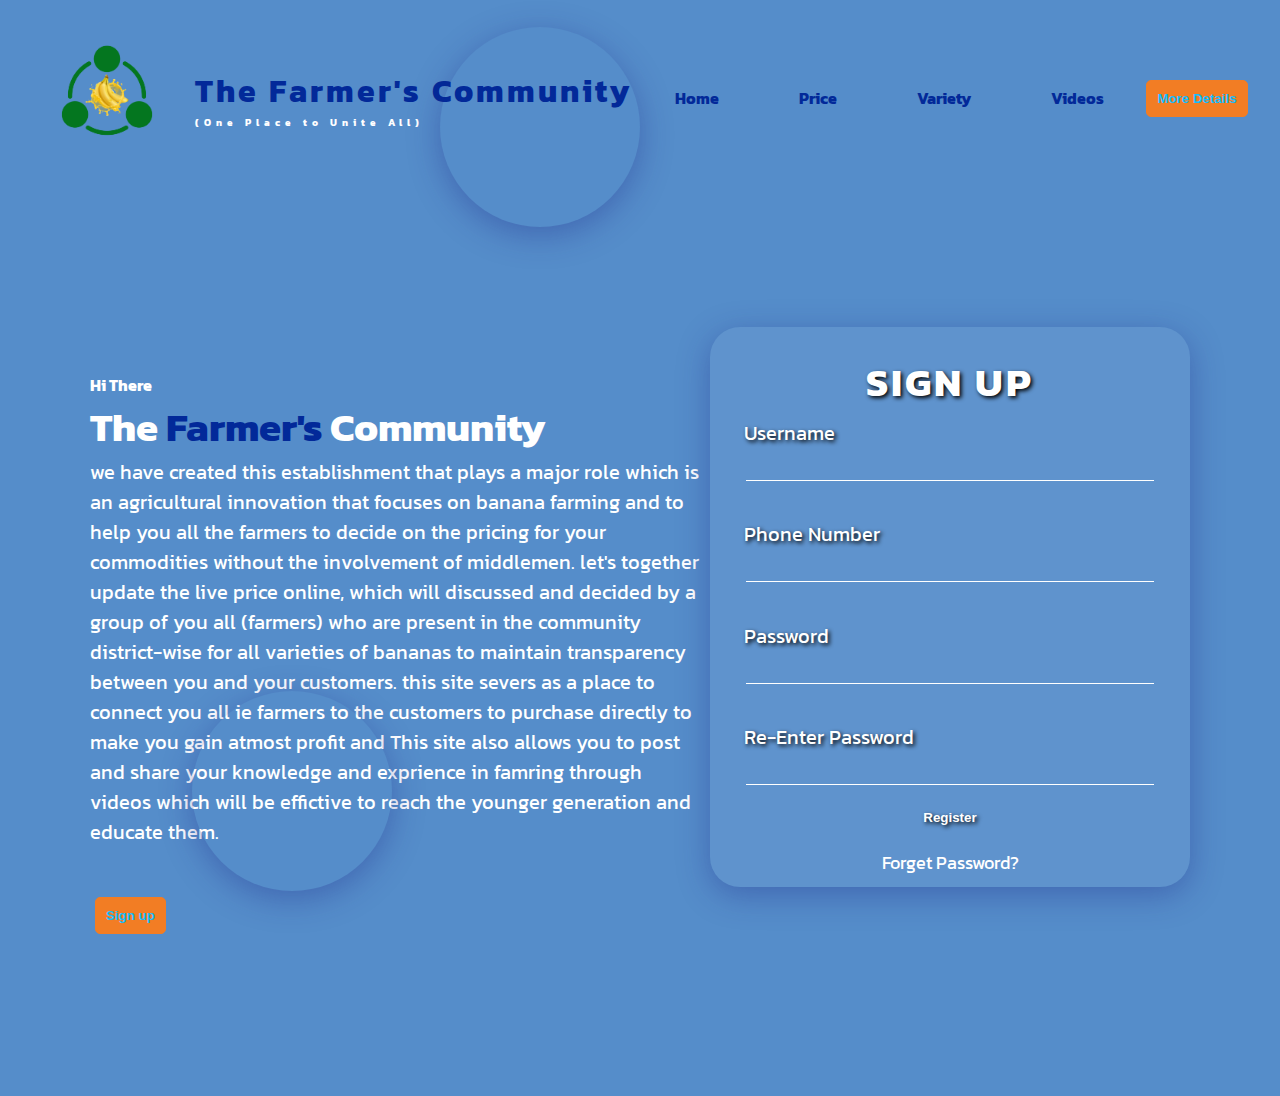
<file: Own projects-html-css-bts/Myassest/The Farmer's Community/index1.html>
<!DOCTYPE html>
<html lang="en">
<head>
    <meta charset="UTF-8">
    <meta name="viewport" content="width=device-width, initial-scale=1.0">
    <title>Document</title>
    <link rel="stylesheet" href="https://cdnjs.cloudflare.com/ajax/libs/font-awesome/6.5.1/css/all.min.css" integrity="sha512-DTOQO9RWCH3ppGqcWaEA1BIZOC6xxalwEsw9c2QQeAIftl+Vegovlnee1c9QX4TctnWMn13TZye+giMm8e2LwA==" crossorigin="anonymous" referrerpolicy="no-referrer" />
    <link rel="stylesheet" href="./index1.css">
</head>
<body>
    
    <header>
        <div >
            <img src="./1.png" alt="" class="header-img">
        </div>
        <div class="design1">
           <a href="portfolio.html"> <span class="logo">The Farmer's Community</span></a>
           <p class="header-para">(One Place to Unite All)</p>
         </div>
         <div>
            <ul>
                <li>
                    <a href="./portfolio.html">Home</a>
                </li>
                <li>
                    <a href="./about.html">Price</a>
                </li>
                <li>
                    <a href="./contact.html">Variety</a>
                </li>

                <li>
                    <a href="./contact.html">Videos</a>
                </li>
            </ul>
         </div>
         <div><button>More Details </button></div>
       </header>
       <main>
        <section class="header-section">
            <div>
           <div>
            <h4>Hi There</h4>
            <h2 class="header-section-h2">The <span>Farmer's</span> Community</h2>
            <p class="header-section-p">we have created this establishment that plays a major role which is an agricultural innovation that focuses on banana farming and to help you all the farmers to decide on the pricing for your commodities without the involvement of middlemen.

                let's together update the live price online, which will discussed and decided by a group of you all (farmers) who are present in the community district-wise for all varieties of bananas to maintain transparency between you and your customers. this site severs as a place to connect you all ie farmers to the customers to purchase directly to make you gain atmost profit and This site also allows you to post and share your knowledge and exprience in famring through videos which will be effictive to reach the younger generation and educate them.</p>
           </div>
                <ul class="section-social-icon">
                    <!-- social icons -->
                   <li>
                    <a href=""> <i class="fa-brands fa-instagram"></i></a>
                   </li>
                  
                    <li>
                        <a href=""><i class="fa-brands fa-linkedin"></i></a>
                    </li>
                    <li>
                       <a href="">
                        <i class="fa-brands fa-twitter"></i></li></a>
                    
                </ul>
    
                <div>
                    
                    <button class="section-social-icon-btn">Sign up</button>
                </div>
            </div>
            
           
            <div class="card1">
                <form action=""  class="form-design">
                    <h1 class="card-h1">SIGN UP</h1>
                    <label >Username</label>
                    <input type="text">
        
                    <label >Phone Number</label>
                    <input type="number">
        
                    <label >Password</label>
                    <input type="password">
                    <label >Re-Enter Password</label>
                    <input type="password" id="last">
                    <button class="btn-style" onclick="display('section homepage')">Register</button>
                    <a href="" class="card-a">Forget Password?</a>
                   
                </form>
        
        
        
                
            </div>
        </section>
       </main>
       
       
    
</body>
</html>
</file>
<file: Own projects-html-css-bts/Myassest/The Farmer's Community/index.css>
@import url('https://fonts.googleapis.com/css2?family=Kanit:ital,wght@0,100;0,200;0,300;0,400;0,500;0,600;0,700;0,800;0,900;1,100;1,200;1,300;1,400;1,500;1,600;1,700;1,800;1,900&family=Nunito+Sans:ital,opsz,wdth,wght@0,6..12,125,200..1000;1,6..12,125,200..1000&family=Nunito:ital,wght@0,200..1000;1,200..1000&display=swap');



*{
    margin: 0;
    padding: 0;
    box-sizing: border-box;
}

body{
    font-family: "Kanit", sans-serif;
    height: 100vh;
}

header{
    background-color:#558dca;
    padding:20px;
    /* color: #RRFFBB; */
    color:#FFF ;
    display:flex;
    justify-content: space-evenly;
    align-items: center;
}
/*  header(logo) */
header a{
    text-decoration: none;
}

header a span{
    text-decoration:none;
    font-size:xx-large;
    font-weight: bold;
    
   
}

/*  header(logo) */
.logo{
font-weight: bolder;
color:#022999;
letter-spacing: 3px;
}

.header-para{
    font-size: 10px;
    font-weight: bold;
    letter-spacing: 5px;
}


  ul {
    display: flex;
    list-style: none;
    gap: 20px;
}

 header ul li{
    margin: 30px;
}


ul li a{
 color: #022999;
 text-decoration: none;
 font-weight: bold;

}

ul li a:hover{
    color:#c8eff9;
    text-decoration-color: #12bdff;
    text-decoration:underline;
    
   
   }

   .header-img{
    height: 150px;
    width: 150px;
    margin-left: 0;
   
}

/* header>button */
button{
    padding: 10px;
    font-weight: bold;
    background-color:#f27d24;
    border: 1px solid #f27d24 ;
    color: #12bdff;
    border-radius: 5px;
    cursor: pointer;
}

button:hover{
    padding: 10px;
    font-weight: 600;
    background-color:  #022999;
    border: 1px solid #022999;
    box-shadow: 10px 05px 5px 3px #21343b;
    color: white;
    border-radius: 5px;
    cursor: pointer;
}

.section-social-icon-btn{
    margin: 5px;
}

/* home page */
section.header-section{
    background-color:#558dca;
    color: #FFF;
    display: flex;
    align-items: center;
    padding: 20px 90px 0  90px;
    height: 100vh;
}

.header-section-h2{
    font-size: 40px;
}

.header-section-p{
    font-size: 20px;
    padding-bottom: 10px;
}

.section-social-icon{
    margin: 0px;
    padding:0 5px;
    height: 35px;
    width: 10px;

}
.section-social-icon li > a i.fa-instagram:hover{
    color:purple;

}

.section-social-icon li > a i.fa-linkedin:hover{
    color:#FFF;

}

.section-social-icon li > a i.fa-twitter:hover{
    color:rgb(52, 129, 223);

}




.btn{
    margin: 5px;
    padding: 10px;
}

.header-section-h2 span{
    color: #022999;
}

/* login form design */


.form-design{
    width: 25rem;
    height: 28rem;
    display: flex;
    flex-direction: column;
    background-color: rgb(255, 255, 255,0.06);
    box-shadow: 0 8px 32px 0 rgba(31,38,135,.37);
    border-radius: 30px;
    margin-bottom: 25%;
}
.form-design::before{
    content: "";
    position:absolute;
    bottom:1%;
    left:15%;
    width: 200px;
    height: 200px;
    background:transparent ;
    border-radius: 50%;
    box-shadow: 0 8px 32px 0 rgba(31,38,135,.37);
 
}

.form-design::after{
    content: "";
    position:absolute;
    top:3%;
    right:50%;
    width: 200px;
    height: 200px;
    background:transparent ;
    border-radius: 50%;
    box-shadow: 0 8px 32px 0 rgba(31,38,135,.37);
 
}

.card-h1{
 font-size: 40px;
 text-align: center;
 color: white;
 text-shadow: 2px 2px 4px rgba(0,0,0.2);
 letter-spacing: 3px;
 margin-bottom: 6px;
 margin-top: 45px;
}

label{
    font-size: 20px;
    color: white;
    margin-left: 7%;
    font-weight: normal;
    text-shadow: 2px 2px 4px rgba(0,0,0.3);

}

input{
    color: #fff;
    font-size: 18px;
margin: 5px auto;
width: 85%;
margin-bottom: 8%;
border: none;
outline: none;
height: 5%;
background-color: transparent;
border-bottom: 1px solid white;
}

.btn-style{
    width: 50%;
    margin: 3% auto;
    background-color: transparent;
    text-shadow: 2px 2px 4px rgba(0,0,0.3);
    color: white;
    border: none;

}

.card-a{
    font-size: 18px;
    text-align: center;
    text-decoration: none;
    color: white;
}
</file>
<file: Own projects-html-css-bts/Myassest/style1.css>
@import url('https://fonts.googleapis.com/css2?family=Kanit:ital,wght@0,100;0,200;0,300;0,400;0,500;0,600;0,700;0,800;0,900;1,100;1,200;1,300;1,400;1,500;1,600;1,700;1,800;1,900&family=Nunito+Sans:ital,opsz,wdth,wght@0,6..12,125,200..1000;1,6..12,125,200..1000&family=Nunito:ital,wght@0,200..1000;1,200..1000&display=swap');
@import url('https://fonts.googleapis.com/css2?family=Montserrat&display=swap');






*{
    margin: 0;
    padding: 0;
    box-sizing: border-box;
}

body{
    font-family: "Kanit", sans-serif;
    height: 100vh;
    width: 100wh;
    background-color: #84eb84;
   
    

}

header{
    background-color:#c1E1c1;
    padding:10px;
    /* color: #RRFFBB; */
    color:black;
    display:flex;
    justify-content: space-evenly;
    align-items: center;
    text-decoration: none;
}

/*  header(logo) */
.logo{
    font-weight: bolder;
    color:black;
    font-size:xx-large;
    letter-spacing: 3px;
    margin: 5px;
    text-decoration: none;
    }

    a .logo{
        text-decoration: none;
    }    
    
    
      ul {
        display: flex;
        list-style: none;
        gap: 20px;
    }
    
     header ul li{
        margin: 30px;
    }
    
    
    ul li a{
     color: black;
     text-decoration: none;
     font-weight: bold;
    
    }
    
   
    
    
    /* header>button */
    button{
        padding: 10px;
        font-weight: 600;
        background-color: #ffffff;
        border: none;
        color: rgb(12, 12, 12);
        border-radius: 5px;
        cursor: pointer;
    }
    
    button:hover{
        padding: 10px;
        font-weight: 600;
        background-color:#84eb84;
        border: none ;
        box-shadow: 05px 5px 3px #21343b;
        color: #feffff;
        border-radius: 5px;
        cursor: pointer;
    }

    .header-img{
        height: 150px;
        width: 150px;
        margin-left: 0;
       
    }

    /* home page */
 section.header-section{
    background-color: #84eb84;
    color: black;
    display: flex;
    align-items: center;
    padding: 20px 90px 0  90px;
    height:100vh;
}

.header-section-h2{
    font-size: 40px;
    text-align: left;
}

.header-section-p{
    font-size: 20px;
    padding-bottom: 10px;
    font-weight: bold;
}

.section-social-icon{
    margin: 0px;
    padding:0 5px;
    height: 30px;
    width:  30px;

}
.section-social-icon li > a i.fa-instagram:hover{
    color:purple;
   
}

.section-social-icon li > a i.fa-twitter:hover{
    color:rgb(52, 129, 223);

}


.header-section-h2 span{
    color: rgb(10, 10, 10);
}

.card1{
    display: flex;
    align-items: center;
    flex-direction: column;
    justify-content: center;
   
}
/* login form design */


.form-design{
    width: 25rem;
    height: 28rem;
    display: flex;
    flex-direction: column;
    background-color: rgb(255, 255, 255,0.06);
    box-shadow: 0 8px 32px 0 rgba(31,38,135,.37);
    border-radius: 30px;
    margin-bottom: 25%;
}
.form-design::before{
    content: "";
    position:absolute;
    bottom:1%;
    left:15%;
    width: 200px;
    height: 200px;
    background:transparent ;
    border-radius: 50%;
    box-shadow: 0 8px 32px 0 rgba(31,38,135,.37);
 
}

.form-design::after{
    content: "";
    position:absolute;
    top:3%;
    right:50%;
    width: 200px;
    height: 200px;
    background:transparent ;
    border-radius: 50%;
    box-shadow: 0 8px 32px 0 rgba(31,38,135,.37);
 
}



.card-h1{
 font-size: 40px;
 text-align: center;
 color: white;
 text-shadow: 2px 2px 4px rgba(0,0,0.2);
 letter-spacing: 3px;
 margin-bottom: 6px;
}

label{
    font-size: 20px;
    color: white;
    margin-left: 7%;
    font-weight: normal;
    text-shadow: 2px 2px 4px rgba(0,0,0.3);

}

input{
margin: 5px auto;
width: 85%;
margin-bottom: 8%;
border: none;
outline: none;
height: 5%;
background-color: transparent;
border-bottom: 1px solid white;
}

.btn-style{
    width: 50%;
    margin: 3% auto;
    background-color: transparent;
    text-shadow: 2px 2px 4px rgba(0,0,0.3);
    color: white;
    border: none;

}

.card-a{
    font-size: 18px;
    text-align: center;
    text-decoration: none;
    color: white;
}
</file>
<file: Own projects-html-css-bts/Myassest/mystyle.css>
@import url('https://fonts.googleapis.com/css2?family=Kanit:ital,wght@0,100;0,200;0,300;0,400;0,500;0,600;0,700;0,800;0,900;1,100;1,200;1,300;1,400;1,500;1,600;1,700;1,800;1,900&family=Nunito+Sans:ital,opsz,wdth,wght@0,6..12,125,200..1000;1,6..12,125,200..1000&family=Nunito:ital,wght@0,200..1000;1,200..1000&display=swap');



*{
    margin: 0;
    padding: 0;
    box-sizing: border-box;
}

body{
    font-family: "Kanit", sans-serif;
}

header{
    background-color:#1b1f24;
    padding:20px;
    /* color: #RRFFBB; */
    color:#FFF ;
    display:flex;
    justify-content: space-evenly;
    align-items: center;
}
/*  header(logo) */
header a{
    text-decoration:none;
    
   
}

/*  header(logo) */
.logo{
font-weight: bolder;
color:#12bdff;
letter-spacing: 3px;
}



  ul {
    display: flex;
    list-style: none;
    gap: 20px;
}

 header ul li{
    margin: 30px;
}


ul li a{
 color: #FFF;
 text-decoration: none;

}

ul li a:hover{
    color:#12bdff;
    text-decoration-color: #12bdff;
    text-decoration:underline;
   
   }

/* header>button */
button{
    padding: 10px;
    font-weight: 600;
    background-color: #1b1f24;
    border: 1px solid #12bdff ;
    color: #12bdff;
    border-radius: 5px;
    cursor: pointer;
}

button:hover{
    padding: 10px;
    font-weight: 600;
    background-color:#12bdff;
    border: 1px solid #12bdff ;
    box-shadow: 10px 05px 5px 3px #21343b;
    color: #feffff;
    border-radius: 5px;
    cursor: pointer;
}

 /* home page */
 section.header-section{
    background-color: #1b1f24;
    color: #FFF;
    display: flex;
    align-items: center;
    padding: 20px 90px 0  90px;
}

.header-section-h2{
    font-size: 40px;
}

.header-section-p{
    font-size: 20px;
    padding-bottom: 10px;
}

.section-social-icon{
    margin: 0px;
    padding:0 5px;

}
.section-social-icon li > a i.fa-instagram:hover{
    color:purple;

}

.section-social-icon li > a i.fa-linkedin:hover{
    color:#FFF;

}

.section-social-icon li > a i.fa-twitter:hover{
    color:rgb(52, 129, 223);

}


.section-img{
   margin-top: 30px;
   height: 800px;
   mix-blend-mode: hard-light;
}

.btn{
    margin: 5px;
    padding: 10px;
}

.header-section-h2 span{
    color: #12bdff;
}
</file>
<file: Own projects-html-css-bts/Myassest/register.css>
*{
    margin: 0;
    padding: 0;
    box-sizing: border-box;
}

body{
    font-family: "Kanit", sans-serif;
    height: 100vh;
    width: 100wh;
    background-color: #84eb84;
   
    

}

header{
    background-color:#c1E1c1;
    padding:10px;
    /* color: #RRFFBB; */
    color:black;
    display:flex;
    justify-content: space-evenly;
    align-items: center;
    text-decoration: none;
}

/*  header(logo) */
.logo{
    font-weight: bolder;
    color:black;
    font-size:xx-large;
    letter-spacing: 3px;
    margin: 5px;
    text-decoration: none;
    }

    a .logo{
        text-decoration: none;
    }    
    
    
      ul {
        display: flex;
        list-style: none;
        gap: 20px;
    }
    
     header ul li{
        margin: 30px;
    }
    
    
    ul li a{
     color: black;
     text-decoration: none;
     font-weight: bold;
    
    }
    
   
    
    
    /* header>button */
    button{
        padding: 10px;
        font-weight: 600;
        background-color: #ffffff;
        border: none;
        color: rgb(12, 12, 12);
        border-radius: 5px;
        cursor: pointer;
    }
    
    button:hover{
        padding: 10px;
        font-weight: 600;
        background-color:#84eb84;
        border: none ;
        box-shadow: 05px 5px 3px #21343b;
        color: #feffff;
        border-radius: 5px;
        cursor: pointer;
    }

    .header-img{
        height: 150px;
        width: 150px;
        margin-left: 0;
       
    }
    
    /* sign form Design */


    .form-design{
        width: 30rem;
        height: 35rem;
        display: flex;
        flex-direction: column;
        
        background-color: rgb(255, 255, 255,0.06);
        box-shadow: 0 8px 32px 0 rgba(31,38,135,.37);
        border-radius: 30px;
        margin-bottom: 110px;
        margin-top: 80px;
        margin-left: 600px;
    }
    .form-design::before{
        content: "";
        position:absolute;
        bottom:1%;
        left:30%;
        width: 200px;
        height: 200px;
        background:transparent ;
        border-radius: 50%;
        box-shadow: 0 8px 32px 0 rgba(31,38,135,.37);
     
    }
    
    .form-design::after{
        content: "";
        position:absolute;
        top:3%;
        right:50%;
        width: 200px;
        height: 200px;
        background:transparent ;
        border-radius: 50%;
        box-shadow: 0 8px 32px 0 rgba(31,38,135,.37);
     
    }
    
    
    
    .card-h1{
     font-size: 40px;
     text-align: center;
     color: white;
     text-shadow: 2px 2px 4px rgba(0,0,0.2);
     letter-spacing: 3px;
     margin-bottom: 6px;
     margin-top: 5px;
    }
    
    label{
        font-size: 20px;
        color: white;
        margin-left: 7%;
        font-weight: normal;
        text-shadow: 2px 2px 4px rgba(0,0,0.3);
    
    }
    
    input{
    margin: 5px auto;
    width: 85%;
    margin-bottom: 8%;
    border: none;
    outline: none;
    height: 5%;
    background-color: transparent;
    border-bottom: 1px solid white;
    }
    
    .btn-style{
        width: 50%;
        margin: 3% auto;
        background-color: transparent;
        text-shadow: 2px 2px 4px rgba(0,0,0.3);
        color: white;
        border: none;
        font-size: 20px;
    
    }
    
    .card-a{
        font-size: 18px;
        text-align: center;
        text-decoration: none;
        color: white;
    }

    /* icon style */
    .section-social-icon{
        margin: 3px;
        padding: 5px;
        align-items: center;
        
        justify-content: center;
    
    }
    .section-social-icon li > a i.fa-instagram:hover{
        color:purple;
       
    }
    
    .section-social-icon li > a i.fa-twitter:hover{
        color:rgb(52, 129, 223);
    
    }
</file>
<file: Own projects-html-css-bts/Myassest/sample1.css>
@import url('https://fonts.googleapis.com/css2?family=Kanit:ital,wght@0,100;0,200;0,300;0,400;0,500;0,600;0,700;0,800;0,900;1,100;1,200;1,300;1,400;1,500;1,600;1,700;1,800;1,900&family=Nunito+Sans:ital,opsz,wdth,wght@0,6..12,125,200..1000;1,6..12,125,200..1000&family=Nunito:ital,wght@0,200..1000;1,200..1000&display=swap');



*{
    margin: 0;
    padding: 0;
    box-sizing: border-box;
}

body{
    font-family: "Kanit", sans-serif;
}

header{
    background-color:#558dca;
    padding:20px;
    /* color: #RRFFBB; */
    color:#FFF ;
    display:flex;
    justify-content: space-evenly;
    align-items: center;
}
/*  header(logo) */
header a{
    text-decoration: none;
}

header a span{
    text-decoration:none;
    font-size:xx-large;
    font-weight: bold;
    
   
}

/*  header(logo) */
.logo{
font-weight: bolder;
color:#022999;
letter-spacing: 3px;
}

.header-para{
    font-size: 10px;
    font-weight: bold;
    letter-spacing: 5px;
}


  ul {
    display: flex;
    list-style: none;
    gap: 20px;
}

 header ul li{
    margin: 30px;
}


ul li a{
 color: #022999;
 text-decoration: none;
 font-weight: bold;

}

ul li a:hover{
    color:#c8eff9;
    text-decoration-color: #12bdff;
    text-decoration:underline;
   
   }

   .header-img{
    height: 150px;
    width: 150px;
    margin-left: 0;
   
}

/* header>button */
button{
    padding: 10px;
    font-weight: bold;
    background-color:#f27d24;
    border: 1px solid #f27d24 ;
    color: #12bdff;
    border-radius: 5px;
    cursor: pointer;
}

button:hover{
    padding: 10px;
    font-weight: 600;
    background-color:  #022999;
    border: 1px solid #022999;
    box-shadow: 10px 05px 5px 3px #21343b;
    color: white;
    border-radius: 5px;
    cursor: pointer;
}

.section-social-icon-btn{
    margin: 5px;
}

/* home page */
section.header-section{
    background-color:#558dca;
    color: #FFF;
    display: flex;
    align-items: center;
    padding: 20px 90px 0  90px;
}

.header-section-h2{
    font-size: 40px;
}

.header-section-p{
    font-size: 20px;
    padding-bottom: 10px;
}

.section-social-icon{
    margin: 0px;
    padding:0 5px;
    height: 35px;
    width: 10px;

}
.section-social-icon li > a i.fa-instagram:hover{
    color:purple;

}

.section-social-icon li > a i.fa-linkedin:hover{
    color:#FFF;

}

.section-social-icon li > a i.fa-twitter:hover{
    color:rgb(52, 129, 223);

}




.btn{
    margin: 5px;
    padding: 10px;
}

.header-section-h2 span{
    color: #022999;
}

/* login form design */


.form-design{
    width: 25rem;
    height: 28rem;
    display: flex;
    flex-direction: column;
    background-color: rgb(255, 255, 255,0.06);
    box-shadow: 0 8px 32px 0 rgba(31,38,135,.37);
    border-radius: 30px;
    margin-bottom: 25%;
}
.form-design::before{
    content: "";
    position:absolute;
    bottom:1%;
    left:15%;
    width: 200px;
    height: 200px;
    background:transparent ;
    border-radius: 50%;
    box-shadow: 0 8px 32px 0 rgba(31,38,135,.37);
 
}

.form-design::after{
    content: "";
    position:absolute;
    top:3%;
    right:50%;
    width: 200px;
    height: 200px;
    background:transparent ;
    border-radius: 50%;
    box-shadow: 0 8px 32px 0 rgba(31,38,135,.37);
 
}



.card-h1{
 font-size: 40px;
 text-align: center;
 color: white;
 text-shadow: 2px 2px 4px rgba(0,0,0.2);
 letter-spacing: 3px;
 margin-bottom: 6px;
}

label{
    font-size: 20px;
    color: white;
    margin-left: 7%;
    font-weight: normal;
    text-shadow: 2px 2px 4px rgba(0,0,0.3);

}

input{
margin: 5px auto;
width: 85%;
margin-bottom: 8%;
border: none;
outline: none;
height: 5%;
background-color: transparent;
border-bottom: 1px solid white;
}

.btn-style{
    width: 50%;
    margin: 3% auto;
    background-color: transparent;
    text-shadow: 2px 2px 4px rgba(0,0,0.3);
    color: white;
    border: none;

}

.card-a{
    font-size: 18px;
    text-align: center;
    text-decoration: none;
    color: white;
}
</file>
<file: Own projects-html-css-bts/Myassest/sample2.css>
@import url('https://fonts.googleapis.com/css2?family=Kanit:ital,wght@0,100;0,200;0,300;0,400;0,500;0,600;0,700;0,800;0,900;1,100;1,200;1,300;1,400;1,500;1,600;1,700;1,800;1,900&family=Nunito+Sans:ital,opsz,wdth,wght@0,6..12,125,200..1000;1,6..12,125,200..1000&family=Nunito:ital,wght@0,200..1000;1,200..1000&display=swap');



*{
    margin: 0;
    padding: 0;
    box-sizing: border-box;
}

body{
    font-family: "Kanit", sans-serif;
}

header{
    background-color:#558dca;
    padding:20px;
    /* color: #RRFFBB; */
    color:#FFF ;
    display:flex;
    justify-content: space-evenly;
    align-items: center;
}
/*  header(logo) */
header a{
    text-decoration: none;
}

header a span{
    text-decoration:none;
    font-size:xx-large;
    font-weight: bold;
    
   
}

/*  header(logo) */
.logo{
font-weight: bolder;
color:#022999;
letter-spacing: 3px;
}

.header-para{
    font-size: 10px;
    font-weight: bold;
    letter-spacing: 5px;
}


  ul {
    display: flex;
    list-style: none;
    gap: 20px;
}

 header ul li{
    margin: 30px;
}


ul li a{
 color: #022999;
 text-decoration: none;
 font-weight: bold;

}

ul li a:hover{
    color:#c8eff9;
    text-decoration-color: #12bdff;
    text-decoration:underline;
   
   }

   .header-img{
    height: 150px;
    width: 150px;
    margin-left: 0;
   
}

/* header>button */
button{
    padding: 10px;
    font-weight: bold;
    background-color:#f27d24;
    border: 1px solid #f27d24 ;
    color: #12bdff;
    border-radius: 5px;
    cursor: pointer;
}

button:hover{
    padding: 10px;
    font-weight: 600;
    background-color:  #022999;
    border: 1px solid #022999;
    box-shadow: 10px 05px 5px 3px #21343b;
    color: white;
    border-radius: 5px;
    cursor: pointer;
}

.section-social-icon-btn{
    margin: 5px;
}

/* home page */
section.header-section{
    background-color:#558dca;
    color: #FFF;
    display: flex;
    align-items: center;
    padding: 20px 90px 0  90px;
}

.header-section-h2{
    font-size: 40px;
}

.header-section-p{
    font-size: 20px;
    padding-bottom: 10px;
}

.section-social-icon{
    margin: 0px;
    padding:0 5px;
    height: 35px;
    width: 10px;

}
.section-social-icon li > a i.fa-instagram:hover{
    color:purple;

}

.section-social-icon li > a i.fa-linkedin:hover{
    color:#FFF;

}

.section-social-icon li > a i.fa-twitter:hover{
    color:rgb(52, 129, 223);

}




.btn{
    margin: 5px;
    padding: 10px;
}

.header-section-h2 span{
    color: #022999;
}

/* sign up form design */



.form-design{
    width: 30rem;
    height: 35rem;
    display: flex;
    flex-direction: column;
    
    background-color: rgb(255, 255, 255,0.06);
    box-shadow: 0 8px 32px 0 rgba(31,38,135,.37);
    border-radius: 30px;
    margin-left: 10px;
    margin-bottom: 20%;
 
   
    
}
.form-design::before{
    content: "";
    position:absolute;
    bottom:1%;
    left:30%;
    width: 200px;
    height: 200px;
    background:transparent ;
    border-radius: 50%;
    box-shadow: 0 8px 32px 0 rgba(31,38,135,.37);
 
}

.form-design::after{
    content: "";
    position:absolute;
    top:3%;
    right:50%;
    width: 200px;
    height: 200px;
    background:transparent ;
    border-radius: 50%;
    box-shadow: 0 8px 32px 0 rgba(31,38,135,.37);
 
}



.card-h1{
 font-size: 40px;
 text-align: center;
 color: white;
 text-shadow: 2px 2px 4px rgba(0,0,0.2);
 letter-spacing: 3px;
 margin-bottom: 6px;
 margin-top: 5px;
}

label{
    font-size: 20px;
    color: white;
    margin-left: 7%;
    font-weight: normal;
    text-shadow: 2px 2px 4px rgba(0,0,0.3);

}

input{
margin: 5px auto;
width: 85%;
margin-bottom: 8%;
border: none;
outline: none;
height: 5%;
background-color: transparent;
border-bottom: 1px solid white;
}

.btn-style{
    width: 50%;
    margin: 3% auto;
    background-color: transparent;
    text-shadow: 2px 2px 4px rgba(0,0,0.3);
    color: white;
    border: none;
    font-size: 20px;
    margin-top: 2%;

}

.card-a{
    font-size: 18px;
    text-align: center;
    text-decoration: none;
    color: white;
    margin-top: 0%;
 
}
</file>
<file: Own projects-html-css-bts/Myassest/The Farmer's Community/index1.css>
@import url('https://fonts.googleapis.com/css2?family=Kanit:ital,wght@0,100;0,200;0,300;0,400;0,500;0,600;0,700;0,800;0,900;1,100;1,200;1,300;1,400;1,500;1,600;1,700;1,800;1,900&family=Nunito+Sans:ital,opsz,wdth,wght@0,6..12,125,200..1000;1,6..12,125,200..1000&family=Nunito:ital,wght@0,200..1000;1,200..1000&display=swap');
@import url(index.css);
.form-design{
    width: 30rem;
    height: 35rem;
    .card-h1 {
        margin-top: 25px;
    }
    margin-left: 10px;
    margin-bottom: 20%;
}
.card-h1 {
    margin-top: 25px;
}
input#last{
    margin-bottom: 0;
}

/* 
*{
    margin: 0;
    padding: 0;
    box-sizing: border-box;
}

body{
    font-family: "Kanit", sans-serif;
}

header{
    background-color:#558dca;
    padding:20px;
    
    color:#FFF ;
    display:flex;
    justify-content: space-evenly;
    align-items: center;
}
  header(logo)
header a{
    text-decoration: none;
}

header a span{
    text-decoration:none;
    font-size:xx-large;
    font-weight: bold;
    
   
}


.logo{
font-weight: bolder;
color:#022999;
letter-spacing: 3px;
}

.header-para{
    font-size: 10px;
    font-weight: bold;
    letter-spacing: 5px;
}


  ul {
    display: flex;
    list-style: none;
    gap: 20px;
}

 header ul li{
    margin: 30px;
}


ul li a{
 color: #022999;
 text-decoration: none;
 font-weight: bold;

}

ul li a:hover{
    color:#c8eff9;
    text-decoration-color: #12bdff;
    text-decoration:underline;
   
   }

   .header-img{
    height: 150px;
    width: 150px;
    margin-left: 0;
   
}


button{
    padding: 10px;
    font-weight: bold;
    background-color:#f27d24;
    border: 1px solid #f27d24 ;
    color: #12bdff;
    border-radius: 5px;
    cursor: pointer;
}

button:hover{
    padding: 10px;
    font-weight: 600;
    background-color:  #022999;
    border: 1px solid #022999;
    box-shadow: 10px 05px 5px 3px #21343b;
    color: white;
    border-radius: 5px;
    cursor: pointer;
}

.section-social-icon-btn{
    margin: 5px;
}


section.header-section{
    background-color:#558dca;
    color: #FFF;
    display: flex;
    align-items: center;
    padding: 20px 90px 0  90px;
}

.header-section-h2{
    font-size: 40px;
}

.header-section-p{
    font-size: 20px;
    padding-bottom: 10px;
}

.section-social-icon{
    margin: 0px;
    padding:0 5px;
    height: 35px;
    width: 10px;

}
.section-social-icon li > a i.fa-instagram:hover{
    color:purple;

}

.section-social-icon li > a i.fa-linkedin:hover{
    color:#FFF;

}

.section-social-icon li > a i.fa-twitter:hover{
    color:rgb(52, 129, 223);

}




.btn{
    margin: 5px;
    padding: 10px;
}

.header-section-h2 span{
    color: #022999;
}





.form-design{
    width: 30rem;
    height: 35rem;
    display: flex;
    flex-direction: column;
    
    background-color: rgb(255, 255, 255,0.06);
    box-shadow: 0 8px 32px 0 rgba(31,38,135,.37);
    border-radius: 30px;
    margin-left: 10px;
    margin-bottom: 20%;
    
 
   
    
}
.form-design::before{
    content: "";
    position:absolute;
    bottom:1%;
    left:30%;
    width: 200px;
    height: 200px;
    background:transparent ;
    border-radius: 50%;
    box-shadow: 0 8px 32px 0 rgba(31,38,135,.37);
 
}

.form-design::after{
    content: "";
    position:absolute;
    top:3%;
    right:50%;
    width: 200px;
    height: 200px;
    background:transparent ;
    border-radius: 50%;
    box-shadow: 0 8px 32px 0 rgba(31,38,135,.37);
 
}



.card-h1{
 font-size: 40px;
 text-align: center;
 color: white;
 text-shadow: 2px 2px 4px rgba(0,0,0.2);
 letter-spacing: 3px;
 margin-bottom: 6px;
 margin-top: 5px;
}

label{
    font-size: 20px;
    color: white;
    margin-left: 7%;
    font-weight: normal;
    text-shadow: 2px 2px 4px rgba(0,0,0.3);

}

input{
    color: #fff;
margin: 5px auto;
width: 85%;
margin-bottom: 8%;
border: none;
outline: none;
height: 5%;
background-color: transparent;
border-bottom: 1px solid white;
}

.btn-style{
    width: 50%;
    background-color: transparent;
    text-shadow: 2px 2px 4px rgba(0,0,0.3);
    color: white;
    border: none;
    font-size: 20px;
    margin: 2% auto;

}

.card-a{
    font-size: 18px;
    text-align: center;
    text-decoration: none;
    color: white;
    margin: 10px 0;
}  */
</file>
